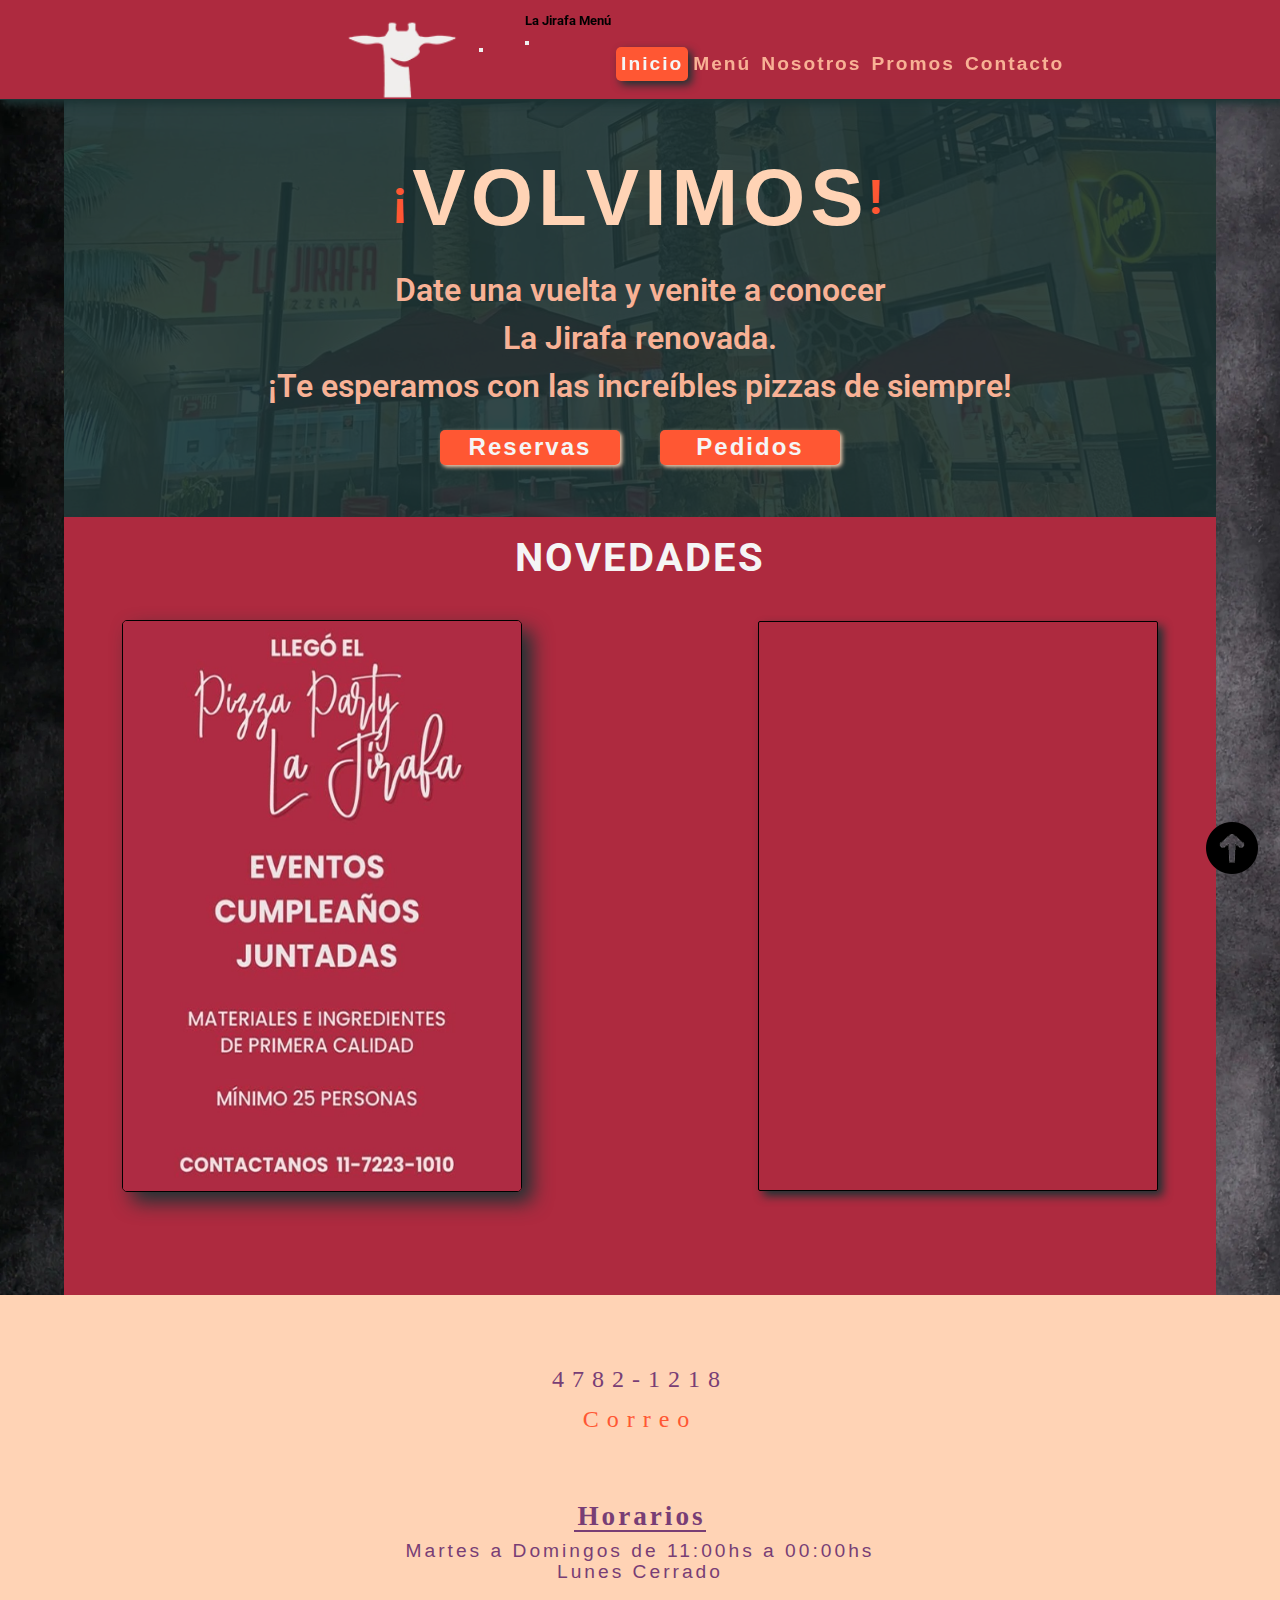
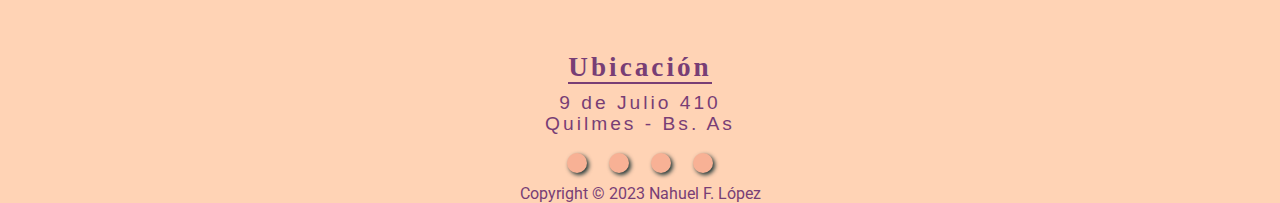
<file: index.html>
<!DOCTYPE html>
<html lang="en" id="html">
<head>
    <meta charset="UTF-8">
    <meta http-equiv="X-UA-Compatible" content="IE=edge">
    <meta name="viewport" content="width=device-width, initial-scale=1.0">
    <meta name="description" content="Volvió la Pizzería La Jirafa, vení a probar las mejores pizzas!">
    <meta name="keywords" content="Pizzeria, Jirafa, Quilmes, Novedades, Promociones">
    <title>Pizzeria La Jirafa - Inicio</title>
    <!--bootstrap-->
    <link href="https://cdn.jsdelivr.net/npm/bootstrap@5.3.0/dist/css/bootstrap.min.css" rel="stylesheet" integrity="sha384-9ndCyUaIbzAi2FUVXJi0CjmCapSmO7SnpJef0486qhLnuZ2cdeRhO02iuK6FUUVM" crossorigin="anonymous">
    <script src="https://cdn.jsdelivr.net/npm/bootstrap@5.3.0/dist/js/bootstrap.bundle.min.js" integrity="sha384-geWF76RCwLtnZ8qwWowPQNguL3RmwHVBC9FhGdlKrxdiJJigb/j/68SIy3Te4Bkz" crossorigin="anonymous"></script>
    <!-- animated css-->
    <link rel="stylesheet" href="https://cdnjs.cloudflare.com/ajax/libs/animate.css/4.1.1/animate.min.css">
    <!--Estilos--> 
    <link rel="stylesheet" type="text/css" href="./css/estilos.css">
    <!--Iconos--> 
    <link rel="stylesheet" href="https://cdnjs.cloudflare.com/ajax/libs/font-awesome/6.4.0/css/all.min.css" integrity="sha512-iecdLmaskl7CVkqkXNQ/ZH/XLlvWZOJyj7Yy7tcenmpD1ypASozpmT/E0iPtmFIB46ZmdtAc9eNBvH0H/ZpiBw==" crossorigin="anonymous" referrerpolicy="no-referrer" />
</head>
<body class="body-index" id="body-index">
    <!--inicio header-->
    <header class="header" id="header">
        <nav class="navbar navbar-expand-lg navbar-dark "> <!--nav-->
            <div class="container">
                <a class="navbar-brand" href="./index.html"><img src="./imgs/logo-3.webp" id="logo"alt="Logo Jirafa" width="200" height="110" aria-label="Ir al index"></a>
                <button class="navbar-toggler border-2" type="button" data-bs-toggle="offcanvas" data-bs-target="#offcanvasNavbar" aria-controls="offcanvasNavbar" aria-label="Toggle navigation">
                <span class="navbar-toggler-icon"></span>
                </button>
                <div class="sidebar offcanvas offcanvas-start" tabindex="-1" id="offcanvasNavbar" aria-labelledby="offcanvasNavbarLabel">
                    <div class="offcanvas-header text-white border-bottom">
                        <h5 class="offcanvas-title" id="offcanvasNavbarLabel">La Jirafa Menú</h5>
                        <button type="button" class="btn-close btn-close-black shadow-none" data-bs-dismiss="offcanvas" aria-label="Close"></button>
                    </div>
                    <div class="offcanvas-body flex-lg-row">
                        <ul class="navbar-nav justify-content-start align-items-center fs-5 flex-grow-1 pe-3">
                            <li class="nav-item mx-2">
                                <a class="nav-link" id="active" href="#">Inicio</a>
                            </li>
                            <li class="nav-item mx-2">
                                <a class="nav-link" href="./pages/menu.html">Menú</a>
                            </li>
                            <li class="nav-item mx-2">
                                <a class="nav-link" href="./pages/nosotros.html">Nosotros</a>
                            </li>
                            <li class="nav-item mx-2">
                                <a class="nav-link" href="./pages/promos.html">Promos</a>
                            </li>
                            <li class="nav-item mx-2">
                                <a class="nav-link " href="./pages/contacto.html">Contacto</a>
                            </li>
                        </ul>
                        <div class="gap-1" id="logo-redes">
                        <a href="https://www.instagram.com/lajirafadequilmes" target="_blank"> <i class="fa-brands fa-instagram"></i></a>
                        <a href="https://api.whatsapp.com/send/?phone=541172231010&text=%C2%A1Hola%21+Quiero+pizza+de+La+Jirafa&type=phone_number&app_absent=0" target="_blank"><i class="fa-brands fa-whatsapp" ></i></a>
                        <a href="https://www.facebook.com/La-Jirafa-de-Quilmes-107216815347671" target="_blank"><i class="fa-brands fa-facebook"></i></a>
                        <a href="https://twitter.com/LaJirafaQuilmes" target="_blank"><i class="fa-brands fa-twitter"></i></a>
                        </div>
                    </div>
                </div> 
            </div>
        </nav><!-- cierre nav-->
    </header>
        <!-- cierre header-->
        <!-- seccion izquierda -->
    <main class="main-index" id="main-index">
        <div class="main-overlay">
            <div class="contenedor-volvimos" id="contenedor-volvimos">   
                <h1 animate__animated animate__bounceInRight id="volvimos" class="volvimos"><span class="volvimos-span">¡</span>VOLVIMOS<span class="volvimos-span">!</span></h1>
                <h3 animate__animated animate__bounceInLeft class="volvimos-h3"> Date una vuelta y venite a conocer 
                <br> La Jirafa renovada.
                <br>¡Te esperamos con las increíbles pizzas de siempre!
                </h3>
            </div>
            <div animate__animated animate__zoomInUp class="contenedor-botones-index" id="contenedor-botones-index"> 
                <a href="./pages/contacto.html" class="boton" target="_blank" aria-label="Reservas"  >Reservas</a>
                <a href="https://api.whatsapp.com/send/?phone=541172231010&text=%C2%A1Hola%21+Quiero+pizza+de+La+Jirafa&type=phone_number&app_absent=0" class="boton" target="_blank" aria-label="Pedidos" >Pedidos</a>
            </div>
        </div>                
    </main>
    <!--seccion derecha-->
    <section id="index-section-bottom" class="index-section-bottom">
            <h3 animate__animated animate__heartBeat class="novedad" id="novedad">NOVEDADES</h3>
            <div class="contenedor-videos-index" id="contenedor-videos-index">
                <img class="pizzaparty" id="pizzaparty" src="./imgs/main/pizza-party.webp" width="500" height="600" alt="nueva pizza party de la jirafa">
                <img class="logo-novedad" id="logo-novedad" src="./imgs/main/logo-novedad.webp" alt="jirafa">
                <iframe  class="video-index" id="video-index"  src="https://youtube.com/embed/xosDDM2C8mQ?feature=share" title="YouTube video player" frameborder="0" allow="accelerometer; autoplay; clipboard-write; encrypted-media; gyroscope; picture-in-picture; web-share" allowfullscreen></iframe>
            </div>
    </section>
        <!--footer-->
    <footer class="footer" id="footer">
        <div class="scroll-up-container">
            <a href="#" class="scroll-up" aria-label="Ir arriba"><img class="img-scroll-up" src="./imgs/scroll-up.png" alt="ir arriba"/></a>
        </div>
        <div class="container-fluid">
            <div class="row">
                <div class="col-md-4"> <!--info contacto-->
                    <div class="footer-info" id="footer-info">
                        <i class="fa-sharp fa-solid fa-phone fa-2x1" id="footer-phone"></i>
                        <h3>4782-1218</h3>
                        <i class="fa-solid fa-envelope" id="footer-envelope"></i>
                        <a href="mailto:pizzerialajirafa@gmail.com" aria-label="Envianos un correo"><h3>Correo</h3></a>
                    </div>
                </div>
                <div class="col-md-4"> <!--footer hora-->
                    <div class="footer-hora" id="footer-hora">
                        <h3>Horarios</h3>
                        <p>Martes a Domingos de 11:00hs a 00:00hs
                        <br>Lunes Cerrado</p>
                    </div>
                </div>
                <div class="col-md-4"> <!--footer ubicacion-->
                    <div class="footer-ubicacion" id="footer-ubicacion">
                        <h3>Ubicación</h3>
                        <p>9 de Julio 410
                        <br>Quilmes - Bs. As</p>
                    </div>
                </div>
                <div class="col-md-12"> <!--footer redes-->
                    <div class="footer-redes" id="footer-redes">
                        <a href="https://www.instagram.com/lajirafadequilmes" target="_blank"><i class="fa-brands fa-instagram"></i></a>
                        <a href="https://api.whatsapp.com/send/?phone=541172231010&text=%C2%A1Hola%21+Quiero+pizza+de+La+Jirafa&type=phone_number&app_absent=0" target="_blank"><i class="fa-brands fa-whatsapp"></i></a>
                        <a href="https://www.facebook.com/La-Jirafa-de-Quilmes-107216815347671" target="_blank"><i class="fa-brands fa-facebook"></i></a>   
                        <a href="https://twitter.com/LaJirafaQuilmes" target="_blank" ><i class="fa-brands fa-twitter"></i></a>
                    </div>
                </div>
            </div>
        </div>
        <p class="copyright"> Copyright &#169; 2023 Nahuel F. López</p>  
    </footer>    
</body>
</html>
</file>
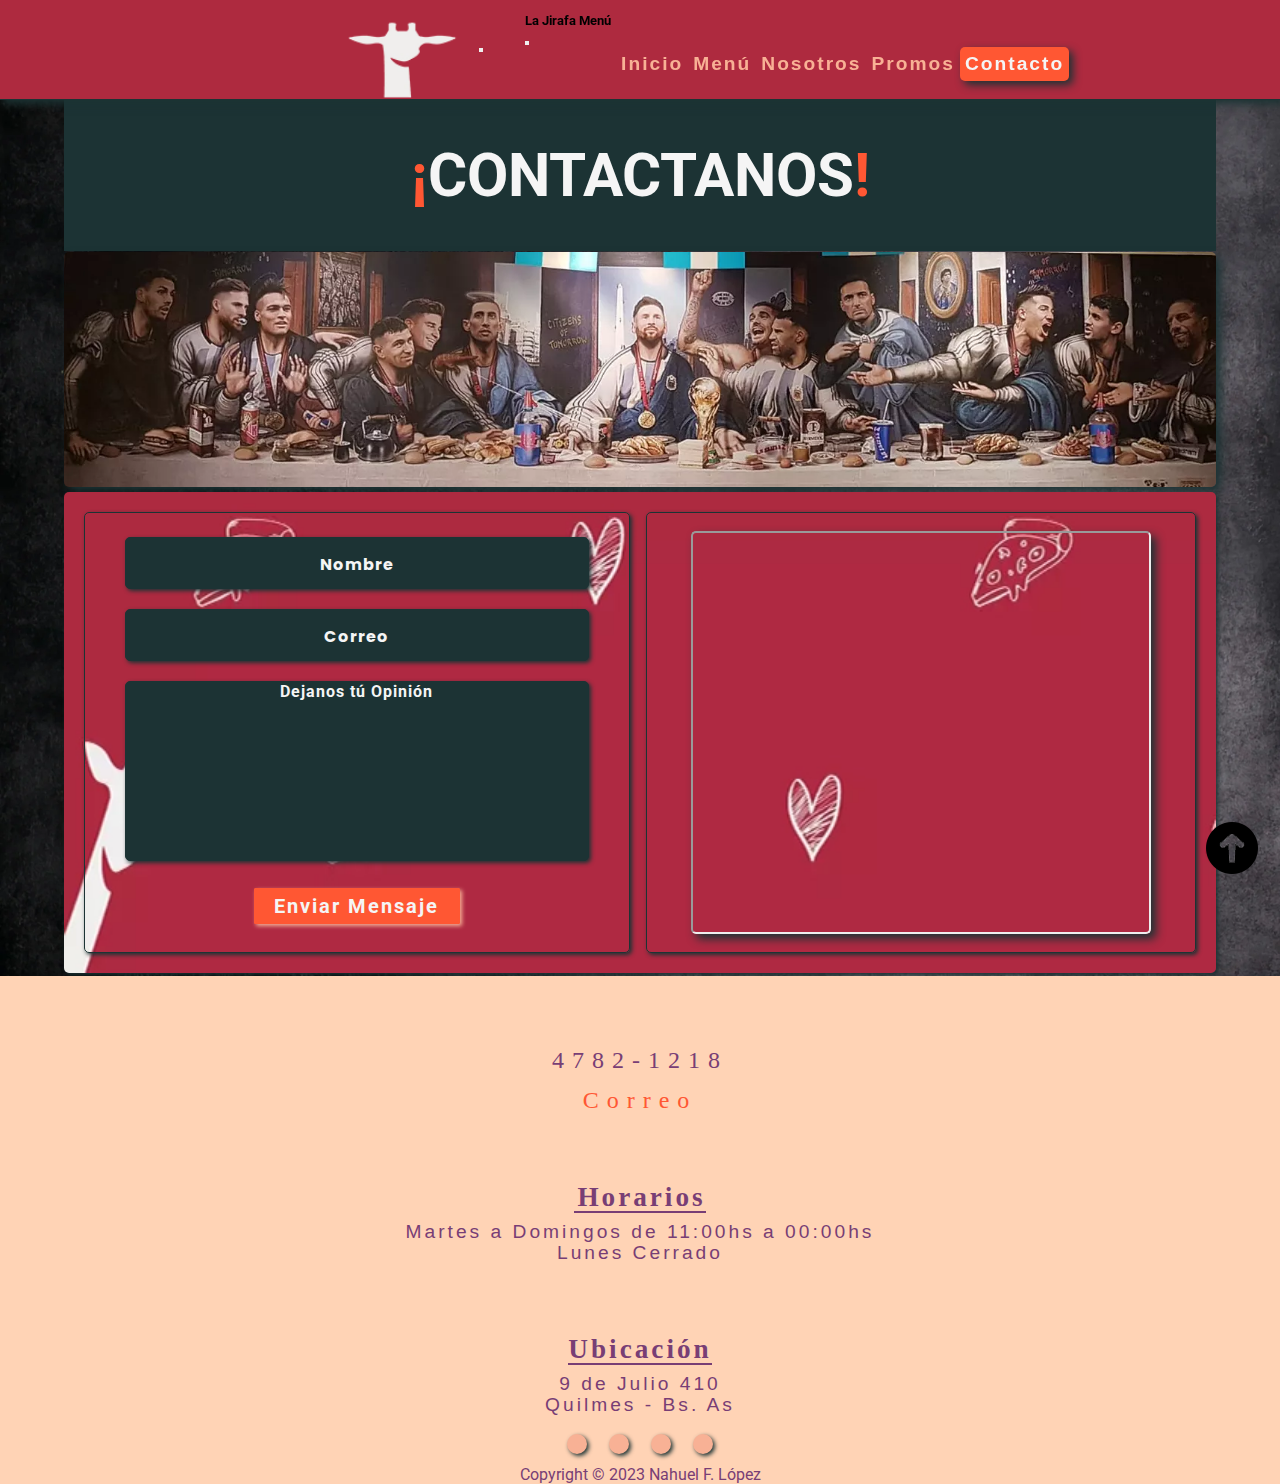
<file: pages/contacto.html>
<!DOCTYPE html>
<html lang="en">
<head>
    <meta charset="UTF-8">
    <meta http-equiv="X-UA-Compatible" content="IE=edge">
    <meta name="viewport" content="width=device-width, initial-scale=1.0">
    <meta name="description" content="Toda la información de contacto, enviamos tus comentarios!">
    <meta name="keywords" content="Pizzeria, Jirafa, Quilmes, Ubicacion, Mapa, Horarios, Contacto">
    <title>Contacto</title>
    <!--bootstrap-->
    <link href="https://cdn.jsdelivr.net/npm/bootstrap@5.3.0/dist/css/bootstrap.min.css" rel="stylesheet" integrity="sha384-9ndCyUaIbzAi2FUVXJi0CjmCapSmO7SnpJef0486qhLnuZ2cdeRhO02iuK6FUUVM" crossorigin="anonymous">
    <script src="https://cdn.jsdelivr.net/npm/bootstrap@5.3.0/dist/js/bootstrap.bundle.min.js" integrity="sha384-geWF76RCwLtnZ8qwWowPQNguL3RmwHVBC9FhGdlKrxdiJJigb/j/68SIy3Te4Bkz" crossorigin="anonymous"></script>
    <!-- animated css-->
    <link rel="stylesheet" href="https://cdnjs.cloudflare.com/ajax/libs/animate.css/4.1.1/animate.min.css">
    <!--estilos-->
    <link rel="stylesheet" type="text/css" href="../css/estilos.css">
    <!--iconos-->
    <link rel="stylesheet" href="https://cdnjs.cloudflare.com/ajax/libs/font-awesome/6.4.0/css/all.min.css" integrity="sha512-iecdLmaskl7CVkqkXNQ/ZH/XLlvWZOJyj7Yy7tcenmpD1ypASozpmT/E0iPtmFIB46ZmdtAc9eNBvH0H/ZpiBw==" crossorigin="anonymous" referrerpolicy="no-referrer" />
</head>
<body class="body-contacto" id="body-contacto">
    <!-- inicio header-->
    <header class="header" id="header">
        <nav class="navbar navbar-expand-lg navbar-dark"> <!--nav-->
            <div class="container">
                <a class="navbar-brand" href="../index.html"><img src="../imgs/logo-3.webp" id="logo"  alt="Logo Jirafa" width="200" height="110" aria-label="Ir al index"></a>
                <button class="navbar-toggler border-2" type="button" data-bs-toggle="offcanvas" data-bs-target="#offcanvasNavbar" aria-controls="offcanvasNavbar" aria-label="Toggle navigation">
                <span class="navbar-toggler-icon"></span>
                </button>
                <div class="sidebar offcanvas offcanvas-start" tabindex="-1" id="offcanvasNavbar" aria-labelledby="offcanvasNavbarLabel">
                    <div class="offcanvas-header text-white border-bottom">
                        <h5 class="offcanvas-title" id="offcanvasNavbarLabel">La Jirafa Menú</h5>
                        <button type="button" class="btn-close btn-close-black shadow-none" data-bs-dismiss="offcanvas" aria-label="Close"></button>
                    </div>
                    <div id="nav" class="offcanvas-body flex-lg-row">
                        <ul class="navbar-nav justify-content-start align-items-center fs-5 flex-grow-1 pe-3">
                            <li class="nav-item mx-2">
                            <a class="nav-link" href="../index.html">Inicio</a>
                            </li>
                            <li class="nav-item mx-2">
                                <a class="nav-link" href="./menu.html">Menú</a>
                            </li>
                            <li class="nav-item mx-2">
                                <a class="nav-link" href="./nosotros.html">Nosotros</a>
                            </li>
                            <li class="nav-item mx-2">
                                <a class="nav-link" href="./promos.html">Promos</a>
                            </li>
                            <li class="nav-item mx-2">
                                <a class="nav-link" id="active" href="./contacto.html">Contacto</a>
                            </li>
                        </ul>
                        <div class="gap-1" id="logo-redes">
                            <a href="https://www.instagram.com/lajirafadequilmes" target="_blank"> <i class="fa-brands fa-instagram"></i></a>
                            <a href="https://api.whatsapp.com/send/?phone=541172231010&text=%C2%A1Hola%21+Quiero+pizza+de+La+Jirafa&type=phone_number&app_absent=0" target="_blank"><i class="fa-brands fa-whatsapp"></i></a>
                            <a href="https://www.facebook.com/La-Jirafa-de-Quilmes-107216815347671" target="_blank"><i class="fa-brands fa-facebook"></i></a>
                            <a href="https://twitter.com/LaJirafaQuilmes" target="_blank"><i class="fa-brands fa-twitter"></i></a>
                        </div>
                    </div>
                </div>
            </div>
        </nav>
    </header>
    <!-- cierre header-->
    <div class="animate__animated animate__bounceInUp contenedor-h1-contacto">
        <h1 class="animate__animated animate__fadeInUp contacto-h1"><span>¡</span>CONTACTANOS<span>!</span></h1>
    </div>
    <div class="contenedor-banner">
        <img class="animate__animated animate__slideInUp banner-contacto" alt="imagen de la selección argentina" src="../imgs/contacto/banner.webp">
    </div>
    <!--inicio main-->
    <main class="animate__animated animate__slideInUp main-contacto" id="main-contacto">
        <form class="form-contacto" id="form-contacto" action="">
            <input type="text" name="nombre" required placeholder="Nombre" class="campo" oninvalid="setCustomValidity('Ingresá tú Nombre')" oninput="setCustomValidity('')">
            <input type="email" name="email" required placeholder="Correo" class="campo" oninvalid="setCustomValidity('Ingresá tú e-mail')" oninput="setCustomValidity('')">
            <textarea type="text" name="mensaje" required placeholder="Dejanos tú Opinión" class="caja-mensaje" oninvalid="setCustomValidity('Escribe un Mensaje')" oninput="setCustomValidity('')"></textarea>
            <div class="contenedor-boton-contacto">
                <button id="submit-button" type="submit" class="boton-contacto">Enviar Mensaje</button> 
            </div>    
        </form>
        <div class="contenedor-mapa" id="mapa" >
            <iframe class="mapa" src="https://www.google.com/maps/d/u/0/embed?mid=10liXg0Kuyj0gXHFbhbyx8tQxNAJsFE8&ehbc=2E312F" width="" height="403"></iframe>
        </div>
    </main>  
    <!--cierre main-->
        <!--inicio footer-->
        <footer class="footer" id="footer">
            <div class="scroll-up-container">
                <a href="#" class="scroll-up" aria-label="Ir arriba"><img class="img-scroll-up" src="../imgs/scroll-up.png" alt="ir arriba"/></a>
            </div>
            <div class="container-fluid">
                <div class="row">
                    <div class="col-md-4"> <!--info contacto-->
                        <div class="footer-info" id="footer-info">
                            <i class="fa-sharp fa-solid fa-phone fa-2x1" id="footer-phone"></i>
                            <h3>4782-1218</h3>
                            <i class="fa-solid fa-envelope" id="footer-envelope"></i>
                            <a href="mailto:pizzerialajirafa@gmail.com" aria-label="Envianos un correo"><h3>Correo</h3></a>
                        </div>
                    </div>
                    <div class="col-md-4"> <!--footer hora-->
                        <div class="footer-hora" id="footer-hora">
                            <h3>Horarios</h3>
                            <p>Martes a Domingos de 11:00hs a 00:00hs
                            <br>Lunes Cerrado</p>
                        </div>
                    </div>
                    <div class="col-md-4"> <!--footer ubicacion-->
                        <div class="footer-ubicacion" id="footer-ubicacion">
                            <h3>Ubicación</h3>
                            <p>9 de Julio 410
                            <br>Quilmes - Bs. As</p>
                        </div>
                    </div>
                    <div class="col-md-12"> <!--footer redes-->
                        <div class="footer-redes" id="footer-redes">
                            <a href="https://www.instagram.com/lajirafadequilmes" target="_blank"><i class="fa-brands fa-instagram"></i></a>
                            <a href="https://api.whatsapp.com/send/?phone=541172231010&text=%C2%A1Hola%21+Quiero+pizza+de+La+Jirafa&type=phone_number&app_absent=0" target="_blank"><i class="fa-brands fa-whatsapp"></i></a>
                            <a href="https://www.facebook.com/La-Jirafa-de-Quilmes-107216815347671" target="_blank"><i class="fa-brands fa-facebook"></i></a>   
                            <a href="https://twitter.com/LaJirafaQuilmes" target="_blank" ><i class="fa-brands fa-twitter"></i></a>
                        </div>
                    </div>
                </div>
            </div>
        <p class="copyright"> Copyright &#169; 2023 Nahuel F. López</p>  
    </footer>  
</body>
</html>
</file>
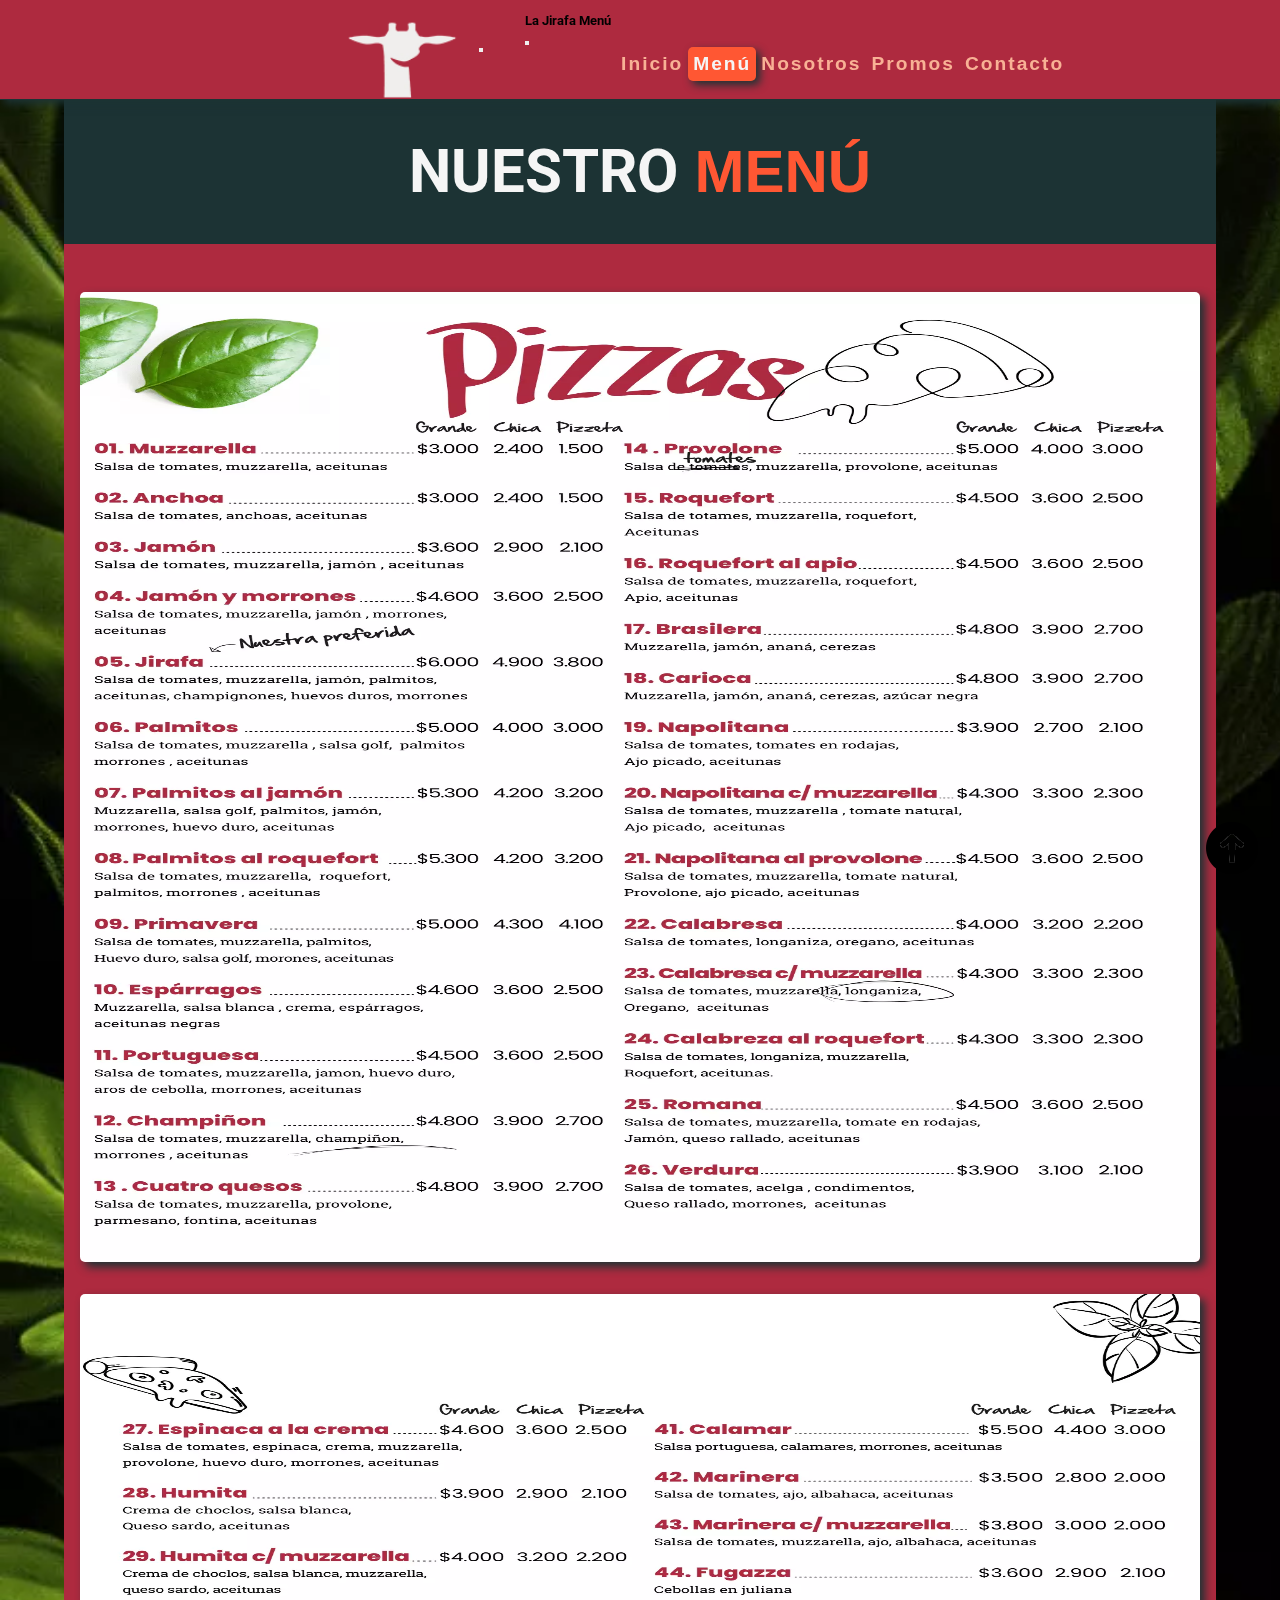
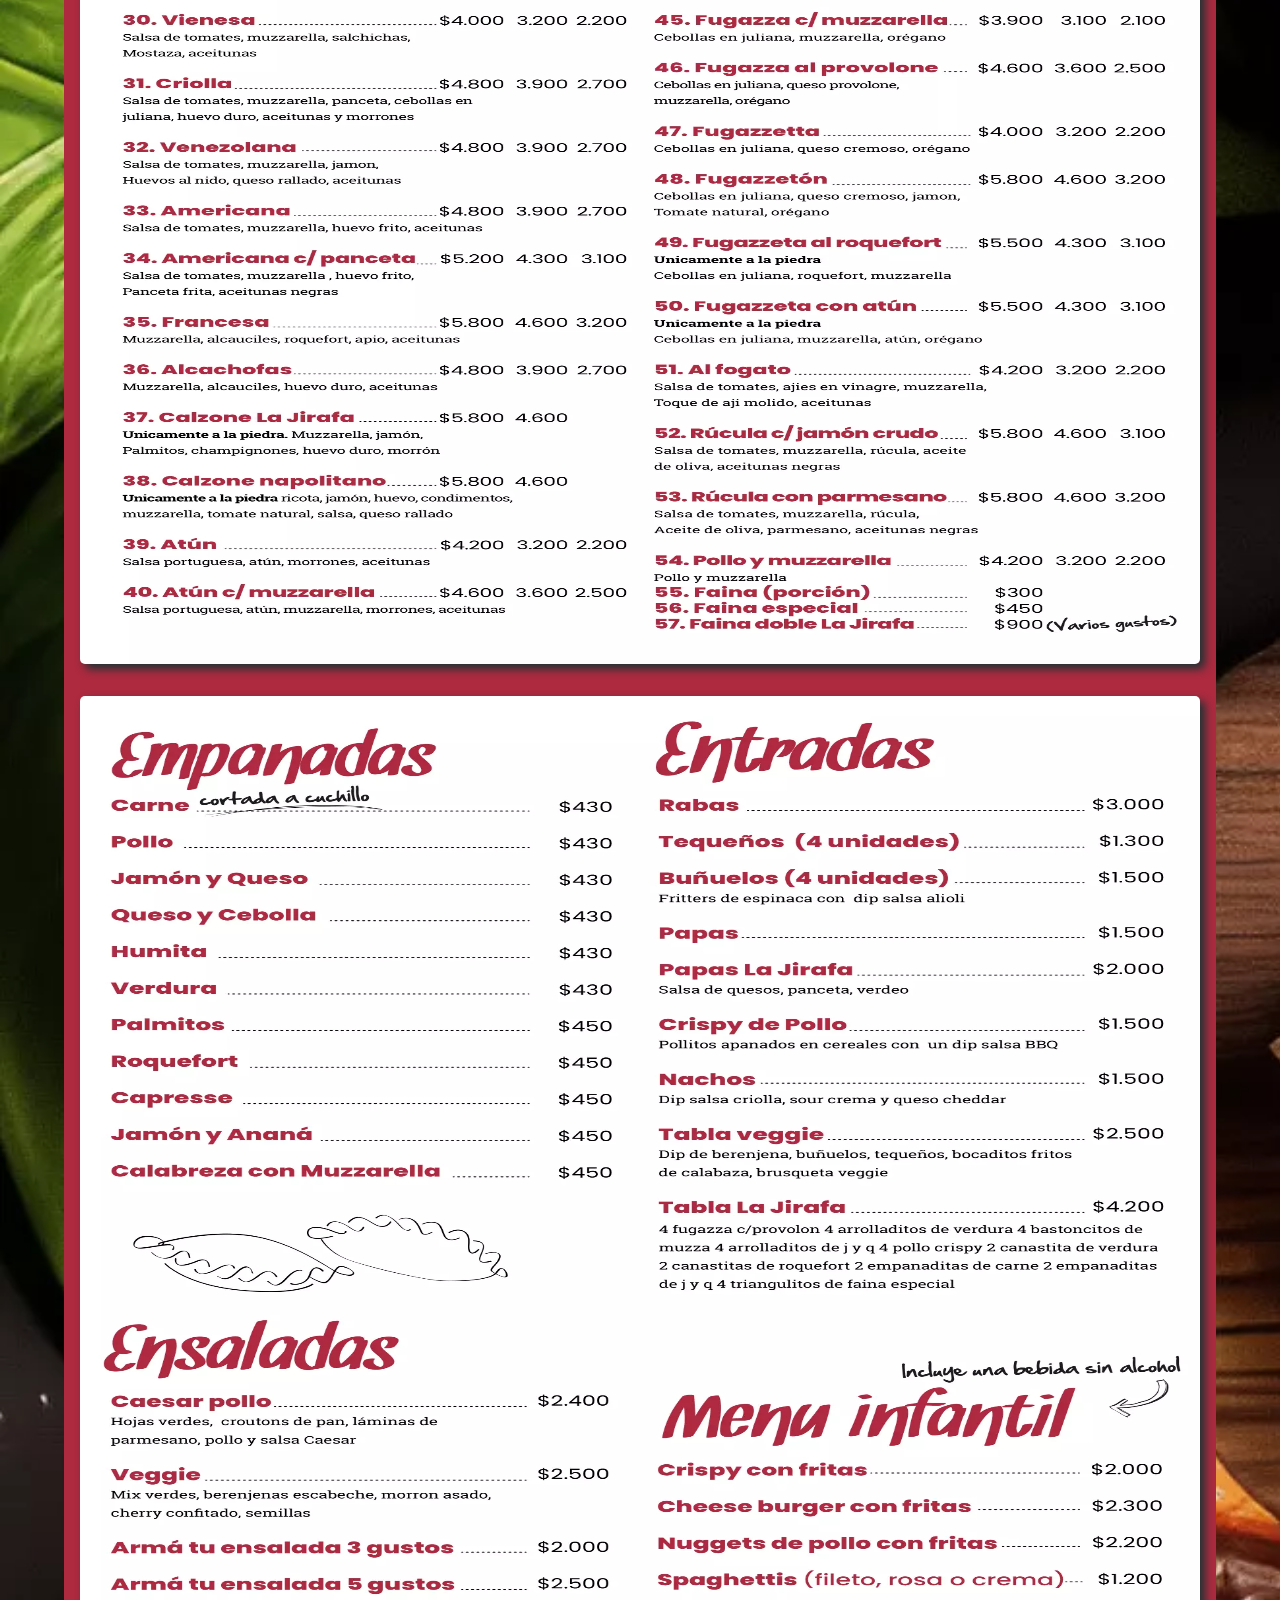
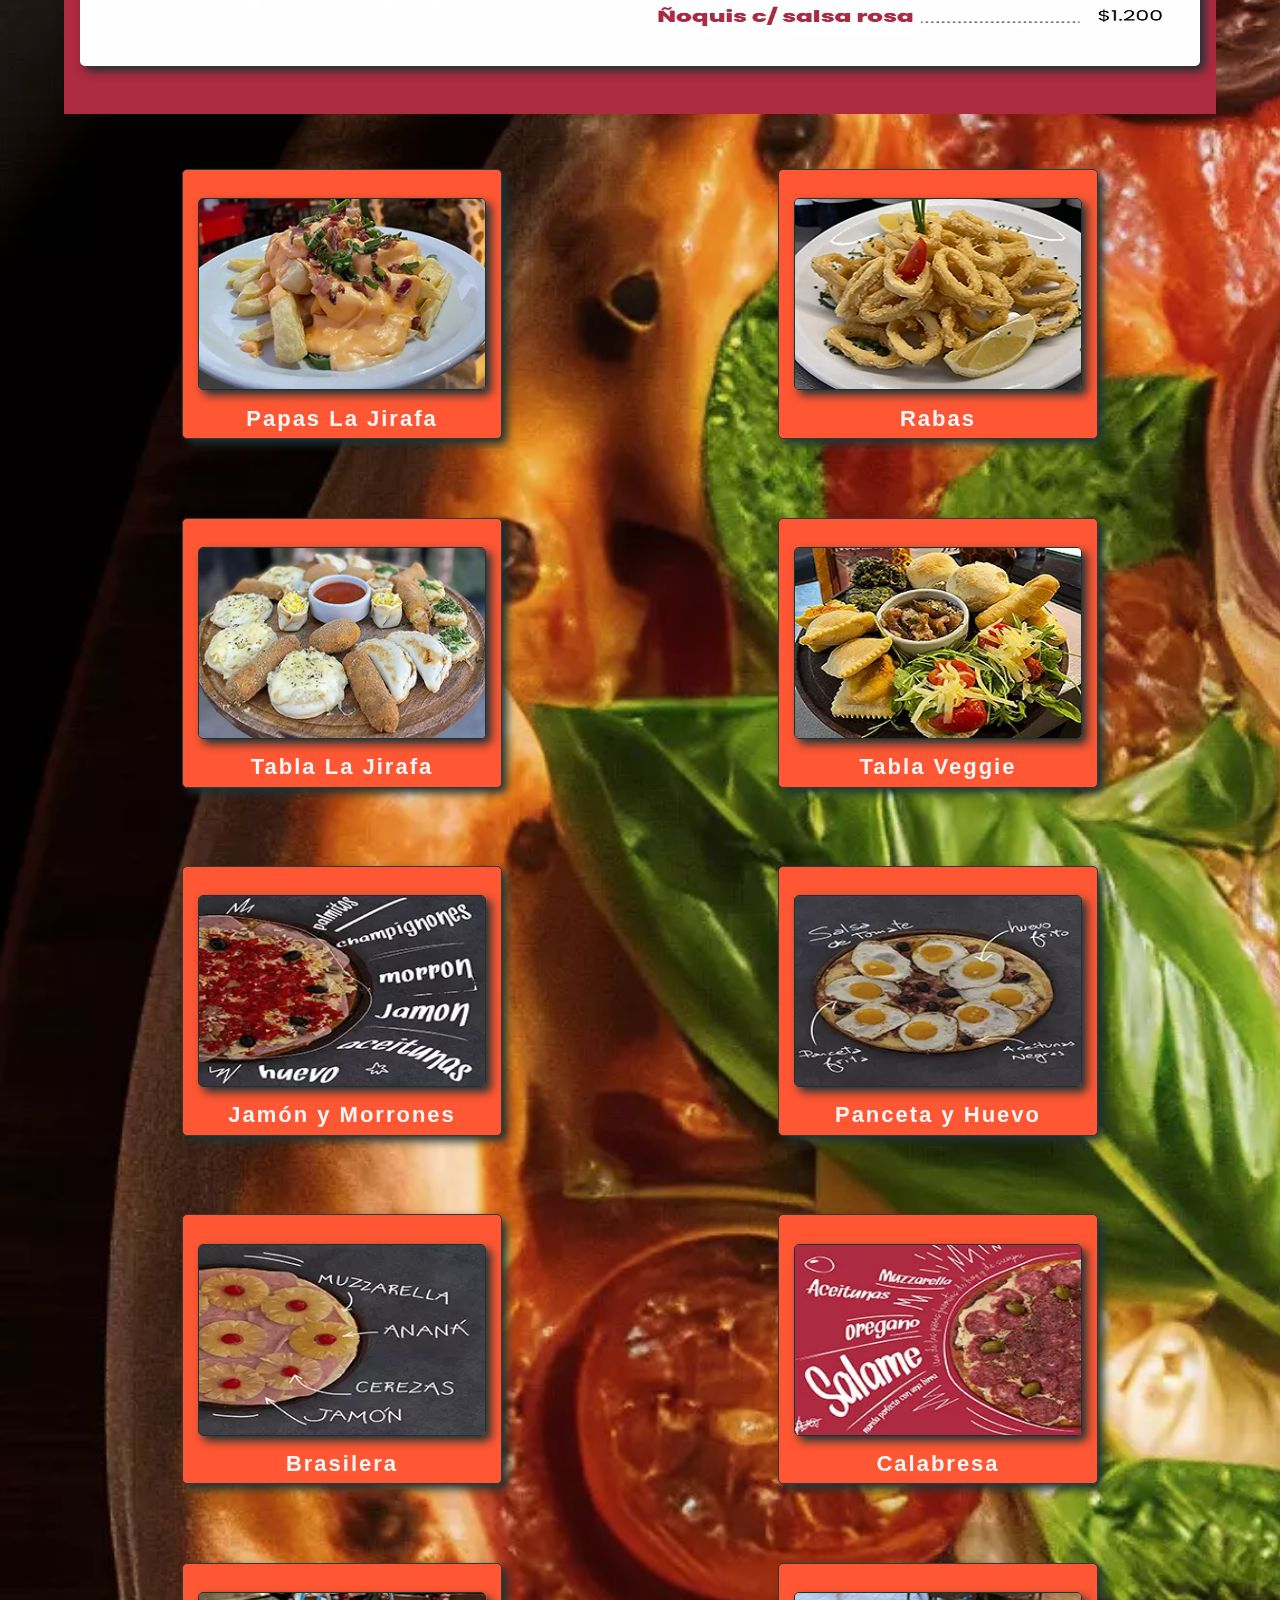
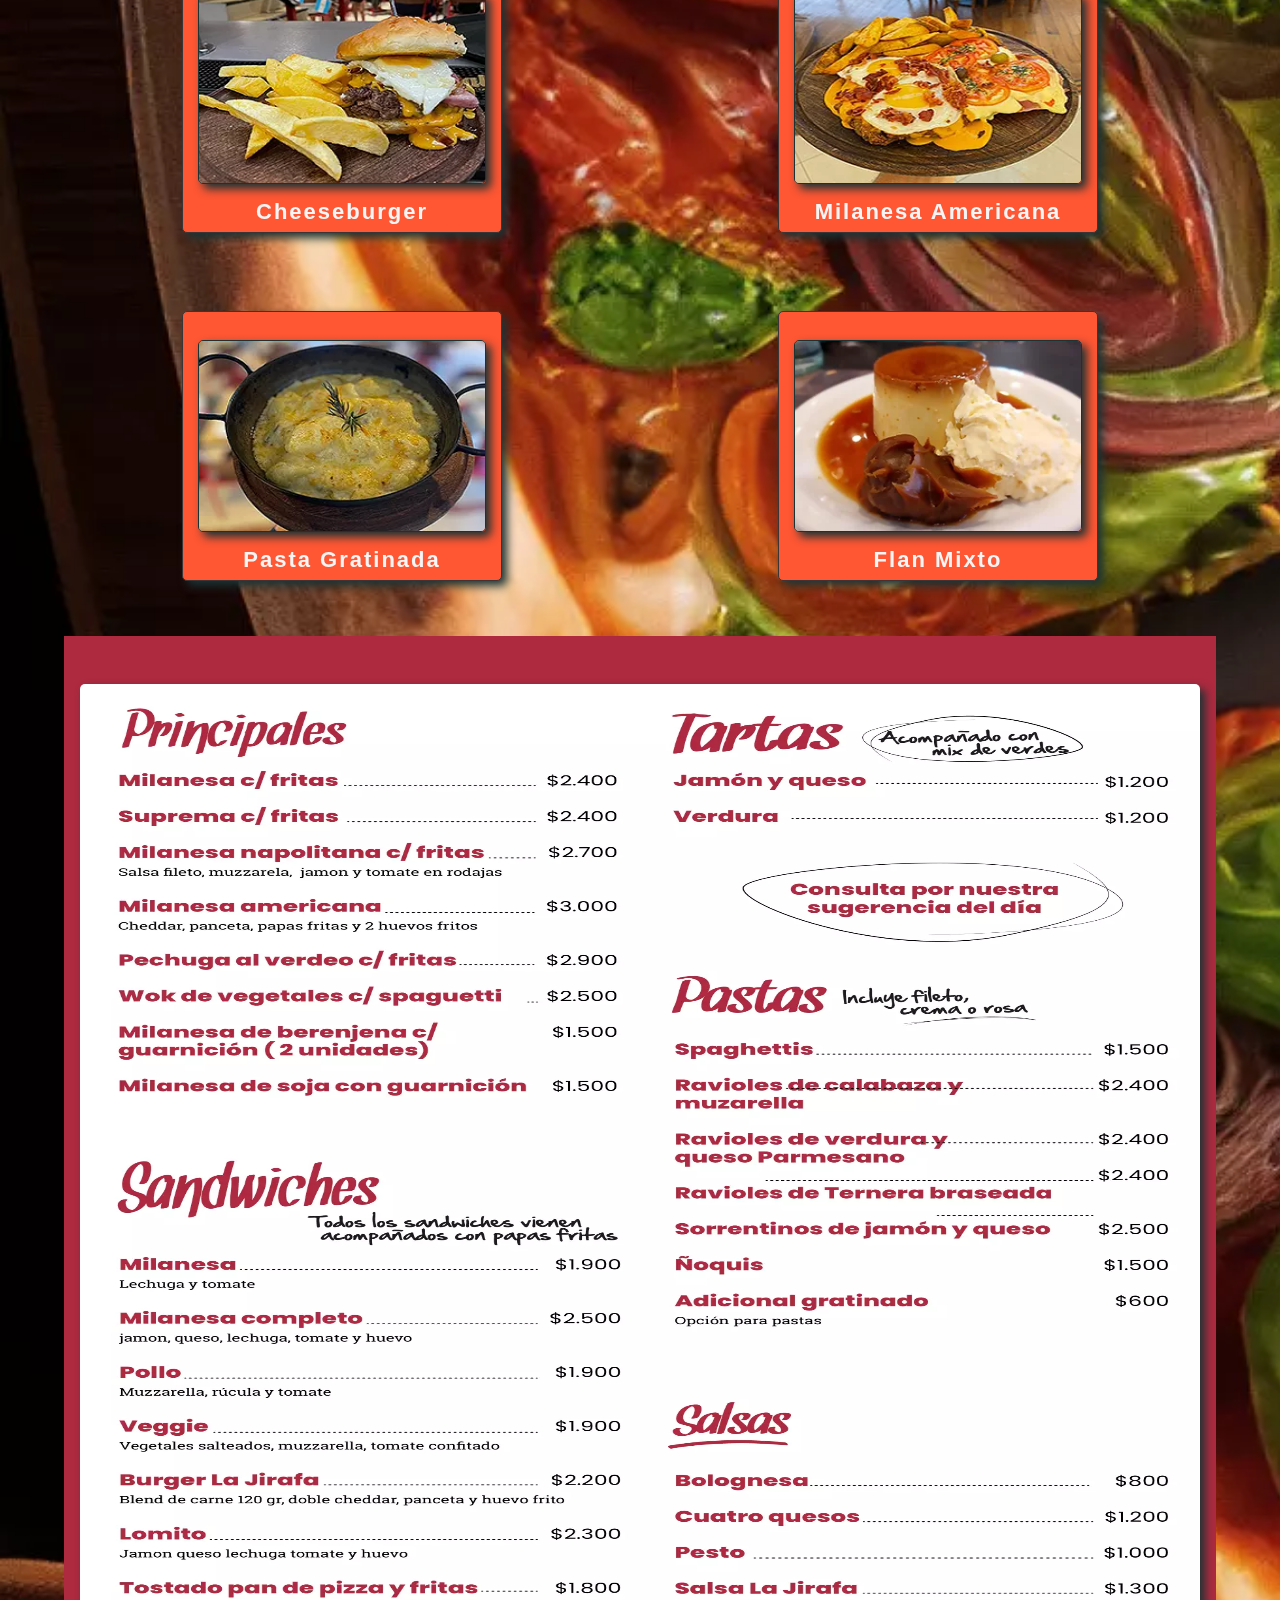
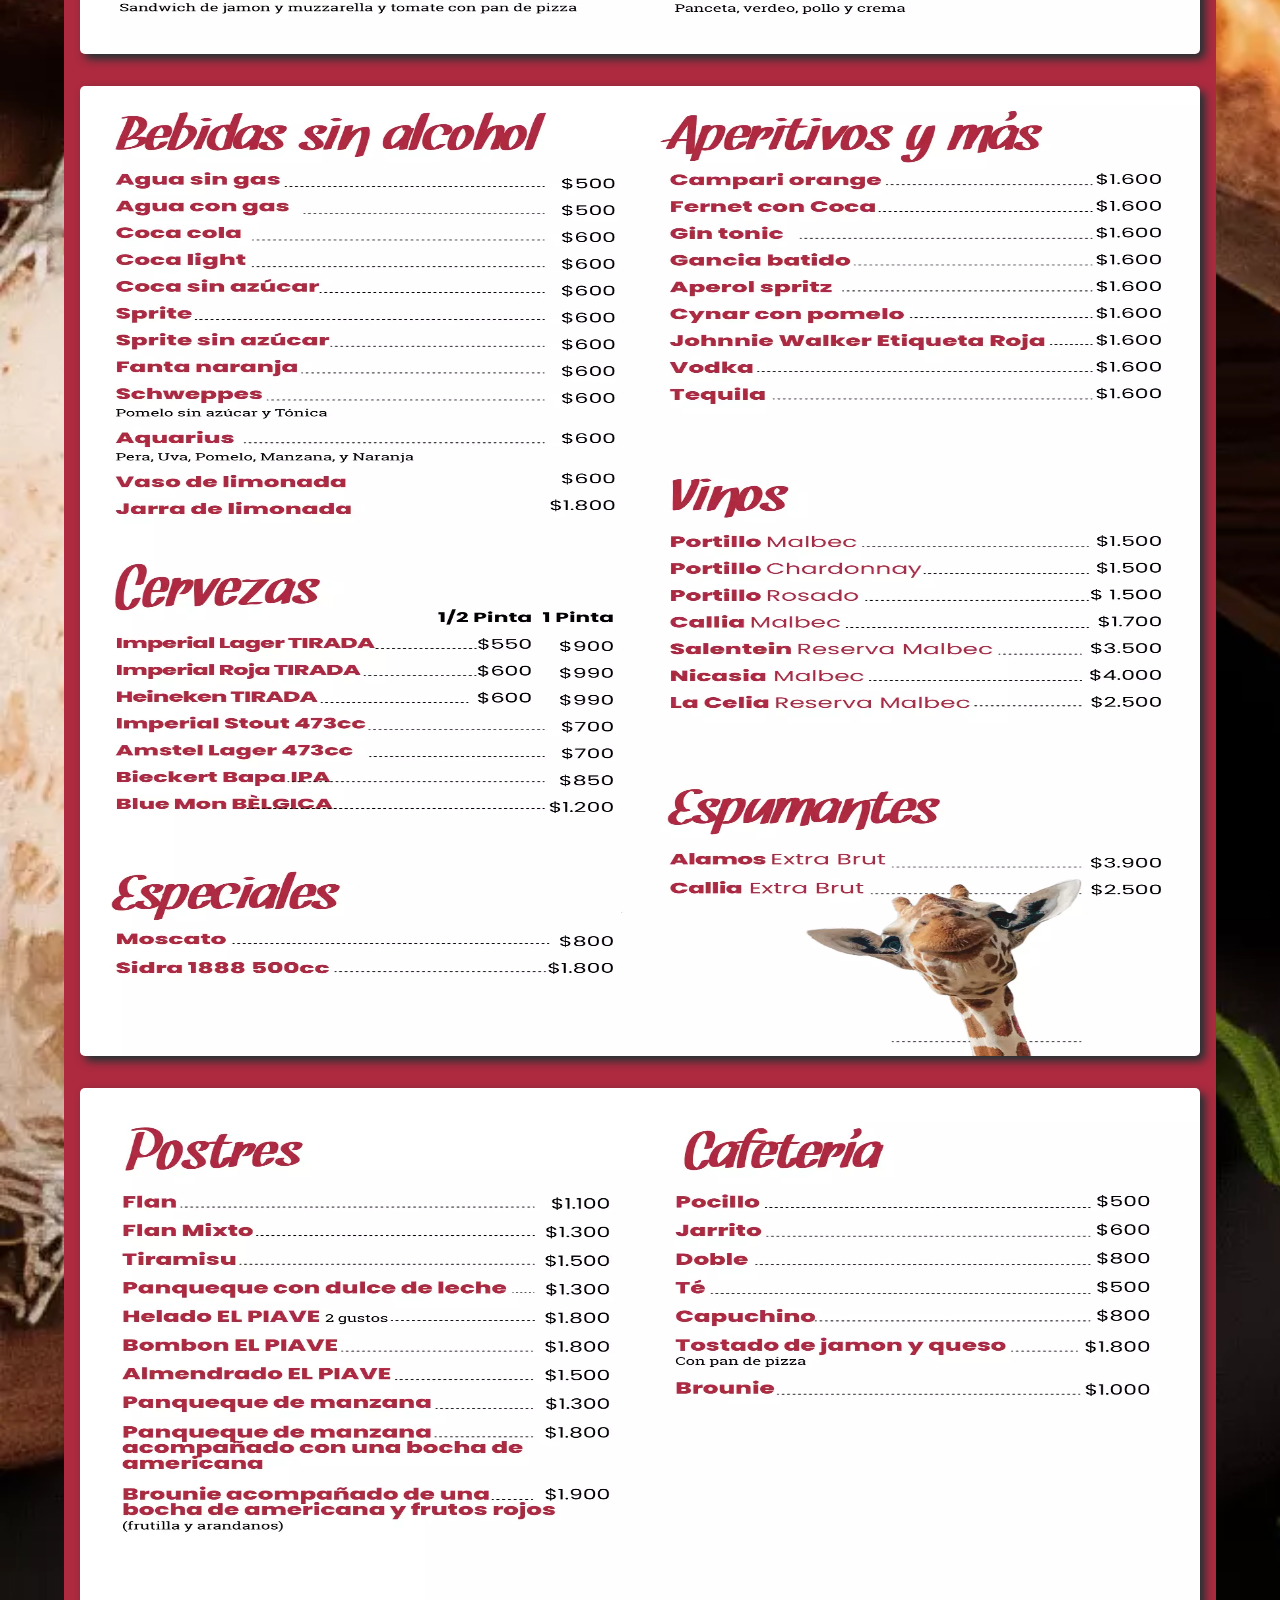
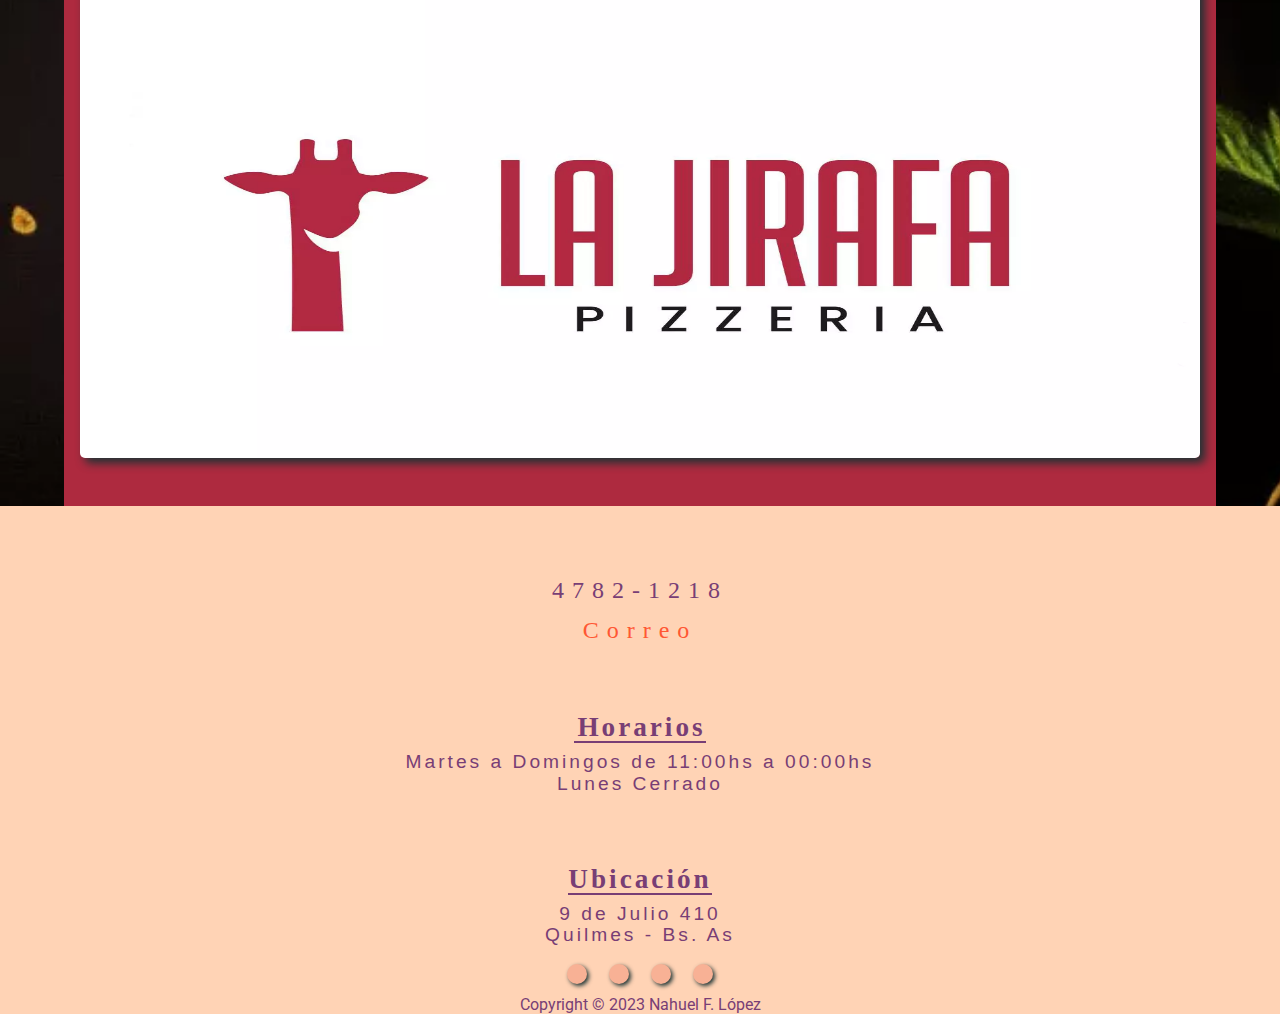
<file: pages/menu.html>
<!DOCTYPE html>
<html lang="en">
<head>
    <meta charset="UTF-8">
    <meta http-equiv="X-UA-Compatible" content="IE=edge">
    <meta name="viewport" content="width=device-width, initial-scale=1.0">
    <meta name="description" content="Toda nuestra carta para que elijas las cosas más ricas!">
    <meta name="keywords" content="Pizzeria, Jirafa, Quilmes, Novedades, Comidas, Pizzas, Hamburguesas, Empanadas, Bebidas">
    <title>Menú</title>
    <!--bootstrap-->
    <link href="https://cdn.jsdelivr.net/npm/bootstrap@5.3.0/dist/css/bootstrap.min.css" rel="stylesheet" integrity="sha384-9ndCyUaIbzAi2FUVXJi0CjmCapSmO7SnpJef0486qhLnuZ2cdeRhO02iuK6FUUVM" crossorigin="anonymous">
    <script src="https://cdn.jsdelivr.net/npm/bootstrap@5.3.0/dist/js/bootstrap.bundle.min.js" integrity="sha384-geWF76RCwLtnZ8qwWowPQNguL3RmwHVBC9FhGdlKrxdiJJigb/j/68SIy3Te4Bkz" crossorigin="anonymous"></script>
    <!-- animated css-->
    <link rel="stylesheet" href="https://cdnjs.cloudflare.com/ajax/libs/animate.css/4.1.1/animate.min.css">
    <!--estilos-->
    <link rel="stylesheet" type="text/css" href="../css/estilos.css">
    <!--iconos-->
    <link rel="stylesheet" href="https://cdnjs.cloudflare.com/ajax/libs/font-awesome/6.4.0/css/all.min.css" integrity="sha512-iecdLmaskl7CVkqkXNQ/ZH/XLlvWZOJyj7Yy7tcenmpD1ypASozpmT/E0iPtmFIB46ZmdtAc9eNBvH0H/ZpiBw==" crossorigin="anonymous" referrerpolicy="no-referrer" />
</head>
<body id="body-menu" class="body-menu">
    <!-- inicio header-->
    <header class="header" id="header">
        <nav class="navbar navbar-expand-lg navbar-dark "> <!--nav-->
            <div class="container">
                <a class="navbar-brand" href="../index.html" aria-label="Ir al index"><img src="../imgs/logo-3.webp" id="logo" width="200" height="110" alt="Logo Jirafa"></a>
                <button class="navbar-toggler border-2" type="button" data-bs-toggle="offcanvas" data-bs-target="#offcanvasNavbar" aria-controls="offcanvasNavbar" aria-label="Toggle navigation">
                <span class="navbar-toggler-icon"></span>
                </button>
                <div class="sidebar offcanvas offcanvas-start" tabindex="-1" id="offcanvasNavbar" aria-labelledby="offcanvasNavbarLabel">
                    <div class="offcanvas-header text-white border-bottom">
                        <h5 class="offcanvas-title" id="offcanvasNavbarLabel">La Jirafa Menú</h5>
                        <button type="button" class="btn-close btn-close-black shadow-none" data-bs-dismiss="offcanvas" aria-label="Close"></button>
                    </div>
                    <div id="nav" class="offcanvas-body flex-lg-row">
                        <ul class="navbar-nav justify-content-start align-items-center fs-5 flex-grow-1 pe-3">
                            <li class="nav-item mx-2">
                                <a class="nav-link" href="../index.html">Inicio</a>
                            </li>
                            <li class="nav-item mx-2">
                                <a class="nav-link" id="active" href="./menu.html">Menú</a>
                            </li>
                            <li class="nav-item mx-2">
                                <a class="nav-link" href="./nosotros.html">Nosotros</a>
                            </li>
                            <li class="nav-item mx-2">
                                <a class="nav-link" href="./promos.html">Promos</a>
                            </li>
                            <li class="nav-item mx-2">
                                <a class="nav-link " href="./contacto.html">Contacto</a>
                            </li>
                        </ul>
                        <div class="gap-1" id="logo-redes">
                            <a href="https://www.instagram.com/lajirafadequilmes" target="_blank"> <i class="fa-brands fa-instagram"></i></a></li>
                            <a href="https://api.whatsapp.com/send/?phone=541172231010&text=%C2%A1Hola%21+Quiero+pizza+de+La+Jirafa&type=phone_number&app_absent=0" target="_blank"><i class="fa-brands fa-whatsapp"></i></a></li>
                            <a href="https://www.facebook.com/La-Jirafa-de-Quilmes-107216815347671" target="_blank"><i class="fa-brands fa-facebook"></i></a></li>
                            <a href="https://twitter.com/LaJirafaQuilmes" target="_blank"><i class="fa-brands fa-twitter"></i></a></li>
                        </div>
                    </div>
                </div>
            </div>
        </nav>
    </header>
    <!-- cierre header-->
            <!--seccion superior-->
    <div id="contenedor-h1-menu" class="contenedor-h1-menu">
        <h1 animate__animated animate__fadeInUp class="nuestro-menu" id="nuestro-menu"><span class="nuestro">NUESTRO</span> MENÚ</h1>
    </div>
    <main animate__animated animate__bounceInUp id="menu-section-top" class="menu-section-top">
        <img class="img-menu" src="../imgs/menu/menu-1.webp" alt="página del menu pizzas" height="970px">
        <img  class="img-menu" src="../imgs/menu/menu-2.webp" alt="página del menu pizzas" height="970px">
        <img class="img-menu" src="../imgs/menu/menu-3.webp" alt="página del menu empanadas" height="970px">
    </main>
        <!--1ras card-->
        <section class="card-container-grid">
            <div class="card-container">
                <div class="card-1" style="width: 20rem;">
                    <div class="card-front">
                        <img src="../imgs/menu/papas-jirafa.webp"  height="200px" width="100px" class="card-img-top" alt="Papas fritas">
                        <div class="card-body">
                            <p class="card-text">Papas La Jirafa</p>
                        </div>   
                    </div>
                    <div class="card-back">
                        <p>Papas Fritas<br>Salsa de Quesos<br>Panceta<br>Verdeo</p>
                    </div> 
                </div>
            </div>
            <div class="card-container">
                <div class="card-1" style="width: 20rem;">
                    <div class="card-front">
                        <img src="../imgs/menu/rabas.webp"  height="200px" width="100px" class="card-img-top" alt="Rabas">
                        <div class="card-body">
                            <p class="card-text">Rabas</p>
                        </div>   
                    </div>
                    <div class="card-back">
                        <p>Rabas<br>Ciboulette<br>Opcional:<br>A la Provenzal</p>
                    </div> 
                </div>
            </div>
            <div class="card-container">
                <div class="card-1" style="width: 20rem;">
                    <div class="card-front">
                        <img src="../imgs/menu/tabla.webp"  height="200px" width="100px" class="card-img-top" alt="picada de frituras">
                        <div class="card-body">
                            <p class="card-text">Tabla La Jirafa</p>
                        </div>   
                    </div>
                    <div class="card-back">
                        <p> Arrolladitos<br>Bastones de Muzzarella<br>Pollo Crispy<br>Canastitas<br>Empanaditas<br>Triángulitos de Fainá Especial</p>
                    </div> 
                </div>
            </div>
            <div class="card-container">
                <div class="card-1" style="width: 20rem;">
                    <div class="card-front">
                        <img src="../imgs/menu/picada.webp"  height="200px" width="100px" class="card-img-top" alt="Picada Veggie">
                        <div class="card-body">
                            <p class="card-text">Tabla Veggie</p>
                        </div>   
                    </div>
                    <div class="card-back">
                        <p>Dip de Berenjena<br>Buñuelos<br>Tequeños<br>Snacks de Calabaza<br>Brusqueta Veggie</p>
                    </div> 
                </div>
            </div>
            <div class="card-container">
                <div class="card-1" style="width: 20rem;">
                    <div class="card-front">
                        <img src="../imgs/menu/pizza-11.webp"  height="200px" width="100px" class="card-img-top" alt="pizza de jamón y morrones">
                        <div class="card-body">
                            <p class="card-text">Jamón y Morrones</p>
                        </div>   
                    </div>
                    <div class="card-back">
                        <p animate_animated animate__backInDown>Salsa de Tomate <br> Muzzarella<br>Champiñones<br>Morrón<br>Jamón<br>Aceitunas Negras<br>Huevo</p>
                    </div> 
                </div>
            </div>
            <div class="card-container">
                <div class="card-1" style="width: 20rem;">
                    <div class="card-front">
                        <img src="../imgs/menu/pizza-5.webp"  height="200px" width="100px" class="card-img-top" alt=" pizza de panceta y huevo">
                        <div class="card-body">
                            <p class="card-text">Panceta y Huevo</p>
                        </div>   
                    </div>
                        <div class="card-back">
                        <p>Salsa de Tomate <br> Muzzarella<br>Panceta Frita<br>Huevo Frito<br>Aceitunas Negras</p>
                    </div> 
                </div>
            </div>
            <div class="card-container">
                <div class="card-1" style="width: 20rem;">
                    <div class="card-front">
                        <img src="../imgs/menu/pizza-10.webp"  height="200px" width="100px" class="card-img-top" alt="pizza jamón y ananá">
                        <div class="card-body">
                            <p class="card-text">Brasilera</p>
                        </div>   
                    </div>
                    <div class="card-back">
                        <p>Muzzarella<br>Jamón<br>Ananá<br>Cerezas</p>
                    </div> 
                </div>
            </div>
            
            <div class="card-container">
                <div class="card-1" style="width: 20rem;">
                    <div class="card-front">
                        <img src="../imgs/menu/pizza-2.webp"  height="200px" width="100px" class="card-img-top" alt="pizza calabresa">
                        <div class="card-body">
                            <p class="card-text">Calabresa</p>
                        </div>   
                    </div>
                    <div class="card-back">
                        <p>Salsa de Tomate<br>Muzzarella<br>Longaniza<br>Oregano<br>Aceitunas</p>
                    </div> 
                </div>
            </div>
            <div class="card-container">
                <div class="card-1" style="width: 20rem;">
                    <div class="card-front">
                        <img src="../imgs/menu/burger.webp"  height="200px" width="100px" class="card-img-top" alt="hamburguesa">
                        <div class="card-body">
                            <p class="card-text">Cheeseburger</p>
                        </div>   
                    </div>
                    <div class="card-back">
                        <p>Carne<br>Panceta<br>Huevo Frito<br>Queso Cheddar<br>Papas Fritas</p>
                    </div> 
                </div>
            </div>
            <div class="card-container">
                <div class="card-1" style="width: 20rem;">
                    <div class="card-front">
                        <img src="../imgs/menu/mila.webp"  height="200px" width="100px" class="card-img-top" alt="Milanesa napolitana">
                        <div class="card-body">
                            <p class="card-text">Milanesa Americana</p>
                        </div>   
                    </div>
                    <div class="card-back">
                        <p>Carne o Pollo<br>Cheddar<br>Panceta Picada<br>Tomate<br>Huevo Frito<br>Aceitunas<br>Papas Fritas</p>
                    </div> 
                </div>
            </div>
            <div class="card-container">
                <div class="card-1" style="width: 20rem;">
                    <div class="card-front">
                        <img src="../imgs/menu/gratinado.webp"  height="200px" width="100px" class="card-img-top" alt="Pasta gratinada">
                        <div class="card-body">
                            <p class="card-text">Pasta Gratinada</p>
                        </div>   
                    </div>
                    <div class="card-back">
                        <p>Pasta a Elección<br>Salsa a Elección<br>Gratinada al Horno</p>
                    </div> 
                </div>
            </div>
            <div class="card-container">
                <div class="card-1" style="width: 20rem;">
                    <div class="card-front">
                        <img src="../imgs/menu/flan.webp"  height="200px" width="100px" class="card-img-top" alt="Flan Mixto">
                        <div class="card-body">
                            <p class="card-text">Flan Mixto</p>
                        </div>   
                    </div>
                    <div class="card-back">
                        <p>Flan Casero<br>Dulce de Leche<br>Crema</p>
                    </div> 
                </div>
            </div>



        </section>
    <!--seccion inferior-->
    <div class="menu-section-bottom" id="menu-section-bottom">
        <img class="menu-img" id="menu-img" src="../imgs/menu/menu-4.webp" alt="imagen del menu tartas" height="970px">
        <img class="menu-img" id="menu-img" src="../imgs/menu/menu-5.webp" alt="imagen del menu bebibas" height="970px">
        <img class="menu-img" id="menu-img" src="../imgs/menu/menu-6.webp" alt="imagen del menu postres" height="970px">
    </div>
    <!--inicio footer-->
    <footer class="footer" id="footer">
        <div class="scroll-up-container">
            <a href="#" class="scroll-up" aria-label="Ir arriba"><img class="img-scroll-up" src="../imgs/scroll-up.png" alt="ir arriba"/></a>
        </div>
        <div class="container-fluid">
            <div class="row">
                <div class="col-md-4"> <!--info contacto-->
                    <div class="footer-info" id="footer-info">
                        <i class="fa-sharp fa-solid fa-phone fa-2x1" id="footer-phone"></i>
                        <h3>4782-1218</h3>
                        <i class="fa-solid fa-envelope" id="footer-envelope"></i>
                        <a href="mailto:pizzerialajirafa@gmail.com" aria-label="Envianos un correo"><h3>Correo</h3></a>
                    </div>
                </div>
                <div class="col-md-4"> <!--footer hora-->
                    <div class="footer-hora" id="footer-hora">
                        <h3>Horarios</h3>
                        <p>Martes a Domingos de 11:00hs a 00:00hs
                        <br>Lunes Cerrado</p>
                    </div>
                </div>
                <div class="col-md-4"> <!--footer ubicacion-->
                    <div class="footer-ubicacion" id="footer-ubicacion">
                        <h3>Ubicación</h3>
                        <p>9 de Julio 410
                        <br>Quilmes - Bs. As</p>
                    </div>
                </div>
                <div class="col-md-12"> <!--footer redes-->
                    <div class="footer-redes" id="footer-redes">
                        <a href="https://www.instagram.com/lajirafadequilmes" target="_blank"><i class="fa-brands fa-instagram"></i></a>
                        <a href="https://api.whatsapp.com/send/?phone=541172231010&text=%C2%A1Hola%21+Quiero+pizza+de+La+Jirafa&type=phone_number&app_absent=0" target="_blank"><i class="fa-brands fa-whatsapp"></i></a>
                        <a href="https://www.facebook.com/La-Jirafa-de-Quilmes-107216815347671" target="_blank"><i class="fa-brands fa-facebook"></i></a>   
                        <a href="https://twitter.com/LaJirafaQuilmes" target="_blank" ><i class="fa-brands fa-twitter"></i></a>
                    </div>
                </div>
            </div>
        </div>
        <p class="copyright"> Copyright &#169; 2023 Nahuel F. López</p>  
    </footer>  <!--cierre footer-->
</body>
</html>
</file>
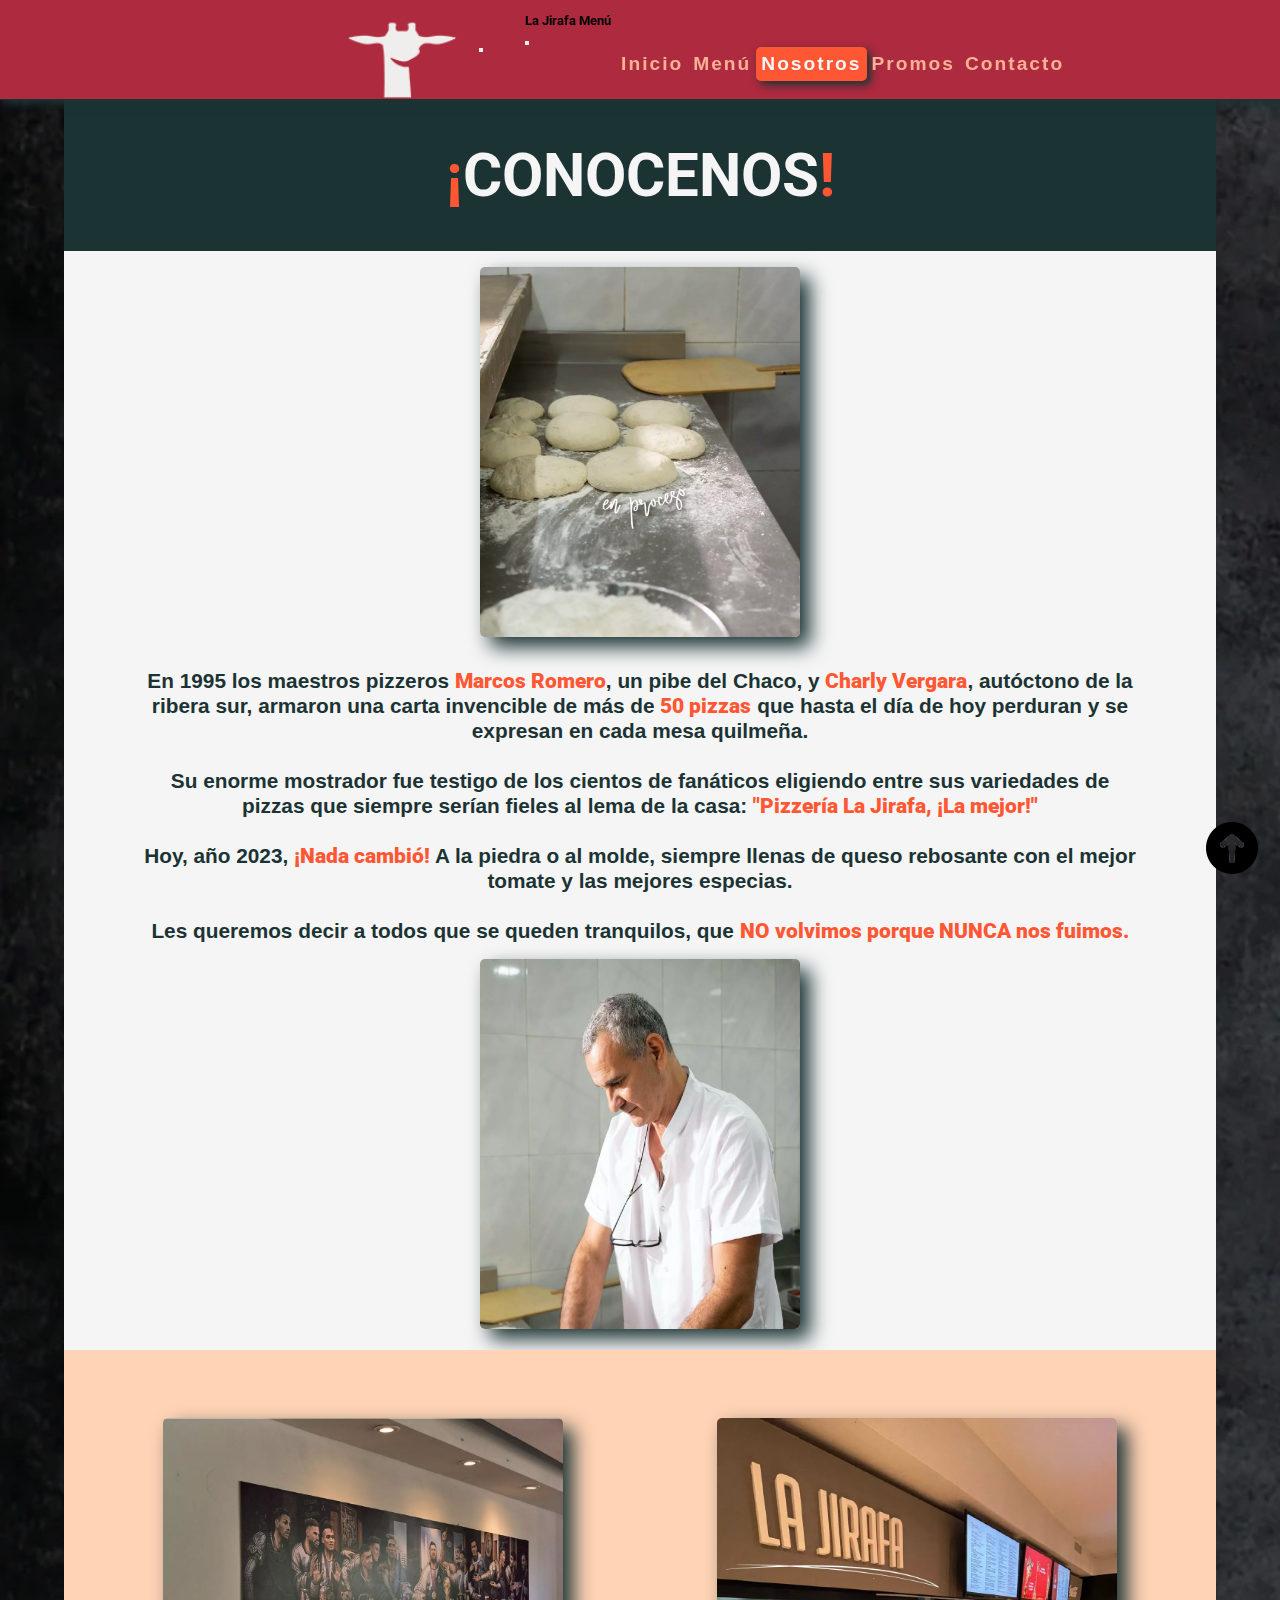
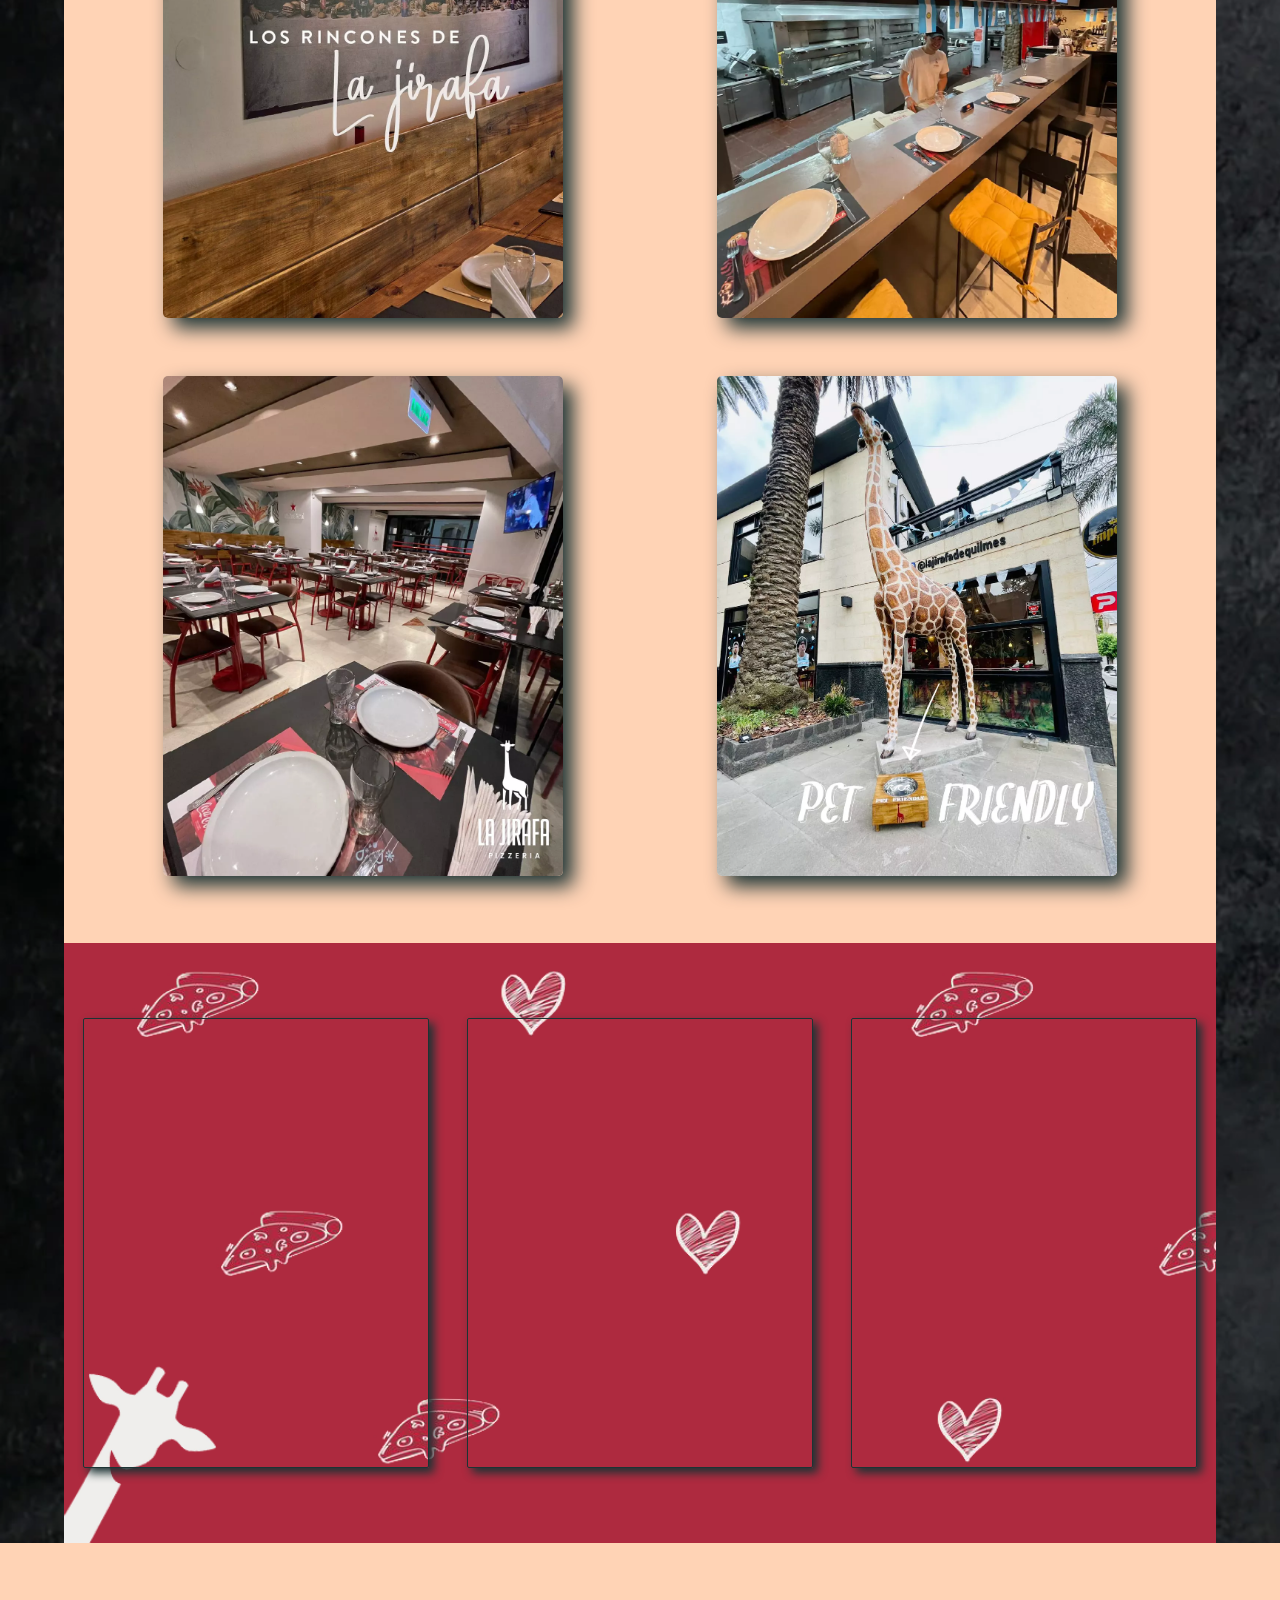
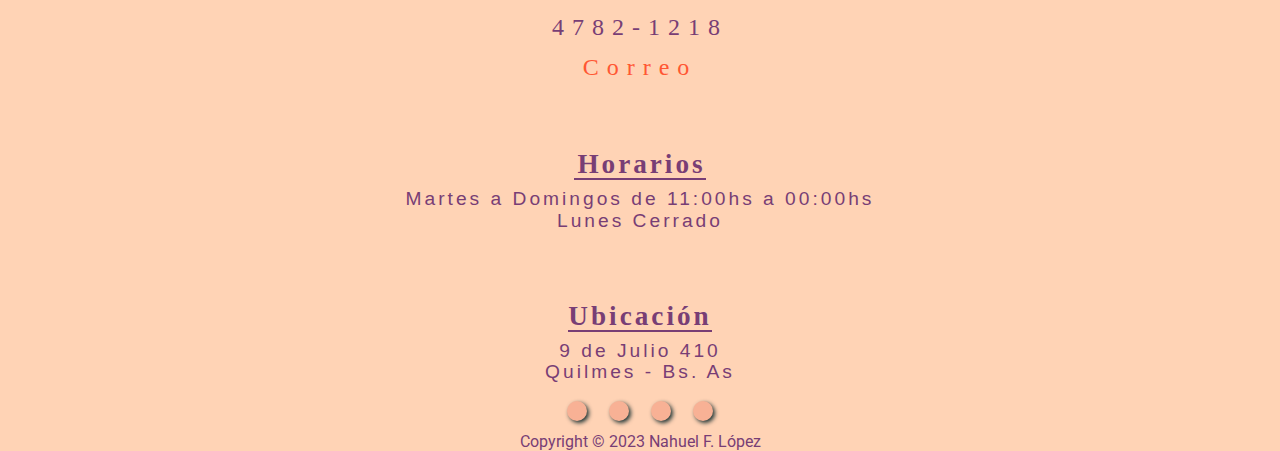
<file: pages/nosotros.html>
<!DOCTYPE html>
<html lang="en">
<head>
    <meta charset="UTF-8">
    <meta http-equiv="X-UA-Compatible" content="IE=edge">
    <meta name="viewport" content="width=device-width, initial-scale=1.0">
    <meta name="description" content="Conocé un poco de nuestra historia y los rincones de nuestro local">
    <meta name="keywords" content="Pizzeria, Jirafa, Quilmes, Local, Historia, Salón">
    <title>Nosotros</title>
    <!--bootstrap-->
    <link href="https://cdn.jsdelivr.net/npm/bootstrap@5.3.0/dist/css/bootstrap.min.css" rel="stylesheet" integrity="sha384-9ndCyUaIbzAi2FUVXJi0CjmCapSmO7SnpJef0486qhLnuZ2cdeRhO02iuK6FUUVM" crossorigin="anonymous">
    <script src="https://cdn.jsdelivr.net/npm/bootstrap@5.3.0/dist/js/bootstrap.bundle.min.js" integrity="sha384-geWF76RCwLtnZ8qwWowPQNguL3RmwHVBC9FhGdlKrxdiJJigb/j/68SIy3Te4Bkz" crossorigin="anonymous"></script>
    <!-- animated css-->
    <link rel="stylesheet" href="https://cdnjs.cloudflare.com/ajax/libs/animate.css/4.1.1/animate.min.css">
    <!--estilos-->
    <link rel="stylesheet" type="text/css" href="../css/estilos.css">
    <!--iconos-->
    <link rel="stylesheet" href="https://cdnjs.cloudflare.com/ajax/libs/font-awesome/6.4.0/css/all.min.css" integrity="sha512-iecdLmaskl7CVkqkXNQ/ZH/XLlvWZOJyj7Yy7tcenmpD1ypASozpmT/E0iPtmFIB46ZmdtAc9eNBvH0H/ZpiBw==" crossorigin="anonymous" referrerpolicy="no-referrer" />
</head>
<body class="body-nosotros" id="body-nosotros">
    <!--inicio header-->
    <header class="header" id="header">
        <nav class="navbar navbar-expand-lg navbar-dark"> <!--nav-->
            <div class="container">
                <a class="navbar-brand" href="../index.html"><img src="../imgs/logo-3.webp" id="logo" width="200" height="110"  alt="Logo Jirafa" aria-label="Ir al index" ></a>
                <button class="navbar-toggler border-2" type="button" data-bs-toggle="offcanvas" data-bs-target="#offcanvasNavbar" aria-controls="offcanvasNavbar" aria-label="Toggle navigation">
                <span class="navbar-toggler-icon"></span>
                </button>
                <div class="sidebar offcanvas offcanvas-start" tabindex="-1" id="offcanvasNavbar" aria-labelledby="offcanvasNavbarLabel">
                    <div class="offcanvas-header text-white border-bottom">
                        <h5 class="offcanvas-title" id="offcanvasNavbarLabel">La Jirafa Menú</h5>
                        <button type="button" class="btn-close btn-close-black shadow-none" data-bs-dismiss="offcanvas" aria-label="Close"></button>
                    </div>
                    <div id="nav" class="offcanvas-body flex-lg-row">
                        <ul class="navbar-nav justify-content-start align-items-center fs-5 flex-grow-1 pe-3">
                            <li class="nav-item mx-2">
                                <a class="nav-link" href="../index.html">Inicio</a>
                            </li>
                            <li class="nav-item mx-2">
                                <a class="nav-link" href="./menu.html">Menú</a>
                            </li>
                            <li class="nav-item mx-2">
                                <a class="nav-link" id="active" href="./nosotros.html">Nosotros</a>
                            </li>
                            <li class="nav-item mx-2">
                                <a class="nav-link" href="./promos.html">Promos</a>
                            </li>
                            <li class="nav-item mx-2">
                                <a class="nav-link " href="./contacto.html">Contacto</a>
                            </li>
                        </ul>
                        <div class="gap-1" id="logo-redes">
                            <a href="https://www.instagram.com/lajirafadequilmes" target="_blank"> <i class="fa-brands fa-instagram"></i></a></li>
                            <a href="https://api.whatsapp.com/send/?phone=541172231010&text=%C2%A1Hola%21+Quiero+pizza+de+La+Jirafa&type=phone_number&app_absent=0" target="_blank"><i class="fa-brands fa-whatsapp"></i></a>
                            <a href="https://www.facebook.com/La-Jirafa-de-Quilmes-107216815347671" target="_blank"><i class="fa-brands fa-facebook"></i></a></li>
                            <a href="https://twitter.com/LaJirafaQuilmes" target="_blank"><i class="fa-brands fa-twitter"></i></a></li>
                        </div>
                    </div>
                </div>
            </div>
        </nav>
    </header>
    <!-- cierre header-->
    <div class=" animate__animated animate__fadeInUp contenedor-h1-nosotros"> 
        <h1 animate__animated animate__bounceInUp class="nosotros-conocenos" id="nosotros-conocenos"><span class="conocenos-span">¡</span>CONOCENOS<span class="conocenos-span">!</span></h1>
    </div>
    <!--inicio main-->
    <main id="nosotros-main" class=" animate__animated animate__bounceInUp  nosotros-main">
        <img class="img-nosotros" id="img-masas" src="../imgs/nosotros/masas.webp" alt="Masas levando">
        <h3  class="nosotros-historia"  id="nosotros-historia">
        En 1995 los maestros pizzeros <strong>Marcos Romero</strong>, un pibe del 
        Chaco, y <strong>Charly Vergara</strong>, autóctono de la ribera sur,
        armaron una carta invencible de más de <strong>50 pizzas</strong> que
        hasta el día de hoy perduran y se expresan en cada mesa 
        quilmeña.
        <br>
        <br>
        Su enorme mostrador fue testigo de los cientos de 
        fanáticos eligiendo entre sus variedades de pizzas que
        siempre serían fieles al lema de la casa: <strong>"Pizzería La 
        Jirafa, ¡La mejor!"</strong>
        <br>
        <br>
        Hoy, año 2023, <strong>¡Nada cambió!</strong> A la piedra o al molde,
        siempre llenas de queso rebosante con el mejor tomate y 
        las mejores especias.
        <br>
        <br>
        Les queremos decir a todos que se queden tranquilos, que 
        <strong>NO volvimos porque NUNCA nos fuimos.</strong>
        <h3>
        <img class="img-2" src="../imgs/nosotros/cocinero.webp" alt="Cocinero">
    </main>
    <!--cierre main-->
    <!--seccion fotos-->
    <section class="section-fotos" id="section-fotos">
        <img class="img-nosotros" src="../imgs/nosotros/rincones.webp" alt="rincones del local">
        <img class="img-nosotros" src="../imgs/nosotros/barra.webp" alt="barra del local">
        <img class="img-nosotros" src="../imgs/nosotros/salon.webp" alt="foto del salon">
        <img class="img-nosotros" src="../imgs/nosotros/petfriendly.webp" alt="escultura jirafa">
    </section>
    <!--seccion videos-->
    <section  class="section-videos" id="section-videos">
        <iframe class="video-nosotros" src="https://youtube.com/embed/N8UXsx2pfGI?feature=share" title="YouTube video player" frameborder="0" allow="accelerometer; autoplay; clipboard-write; encrypted-media; gyroscope; picture-in-picture; web-share" allowfullscreen></iframe>
        <iframe class="video-nosotros" src="https://youtube.com/embed/GS0kz2KN3iU?feature=share" title="YouTube video player" frameborder="0" allow="accelerometer; autoplay; clipboard-write; encrypted-media; gyroscope; picture-in-picture; web-share" allowfullscreen></iframe>
        <iframe class="video-nosotros" src="https://youtube.com/embed/uCB9c_WaQuk?feature=share" title="YouTube video player" frameborder="0" allow="accelerometer; autoplay; clipboard-write; encrypted-media; gyroscope; picture-in-picture; web-share" allowfullscreen></iframe>
    </section>
    <!--inicio footer-->
    <footer class="footer" id="footer">
        <div class="scroll-up-container">
            <a href="#" class="scroll-up" aria-label="Ir arriba"><img class="img-scroll-up" src="../imgs/scroll-up.png" alt="ir arriba"/></a>
        </div>
        <div class="container-fluid">
            <div class="row">
                <div class="col-md-4"> <!--info contacto-->
                    <div class="footer-info" id="footer-info">
                        <i class="fa-sharp fa-solid fa-phone fa-2x1" id="footer-phone"></i>
                        <h3>4782-1218</h3>
                        <i class="fa-solid fa-envelope" id="footer-envelope"></i>
                        <a href="mailto:pizzerialajirafa@gmail.com" aria-label="Envianos un correo"><h3>Correo</h3></a>
                    </div>
                </div>
                <div class="col-md-4"> <!--footer hora-->
                    <div class="footer-hora" id="footer-hora">
                        <h3>Horarios</h3>
                        <p>Martes a Domingos de 11:00hs a 00:00hs
                        <br>Lunes Cerrado</p>
                    </div>
                </div>
                <div class="col-md-4"> <!--footer ubicacion-->
                    <div class="footer-ubicacion" id="footer-ubicacion">
                        <h3>Ubicación</h3>
                        <p>9 de Julio 410
                        <br>Quilmes - Bs. As</p>
                    </div>
                </div>
                <div class="col-md-12"> <!--footer redes-->
                    <div class="footer-redes" id="footer-redes">
                        <a href="https://www.instagram.com/lajirafadequilmes" target="_blank"><i class="fa-brands fa-instagram"></i></a>
                        <a href="https://api.whatsapp.com/send/?phone=541172231010&text=%C2%A1Hola%21+Quiero+pizza+de+La+Jirafa&type=phone_number&app_absent=0" target="_blank"><i class="fa-brands fa-whatsapp"></i></a>
                        <a href="https://www.facebook.com/La-Jirafa-de-Quilmes-107216815347671" target="_blank"><i class="fa-brands fa-facebook"></i></a>   
                        <a href="https://twitter.com/LaJirafaQuilmes" target="_blank" ><i class="fa-brands fa-twitter"></i></a>
                    </div>
                </div>
            </div>
        </div>
        <p class="copyright"> Copyright &#169; 2023 Nahuel F. López</p>   
    </footer> 

</body>
</html>
</file>
<file: css/estilos.css>
@charset "UTF-8";
/*VARIABLES*/
/*fuentes*/
/*colores*/
/*MIXINS*/
/*display-flex*/
/*medidas*/
/*mixin sombra y radio del borde*/
/* tipografia, pero armé uno mas lindo abajo*/
/*animaciones*/
/*MAPAS*/ /* fuente*/
@import url("https://fonts.googleapis.com/css2?family=Permanent+Marker&family=Poppins:ital,wght@0,100;0,200;0,300;0,400;0,500;0,600;0,700;0,800;0,900;1,900&display=swap");
@import url("https://fonts.googleapis.com/css2?family=Roboto:ital,wght@0,300;0,400;0,500;0,700;0,900;1,900&display=swap");
/*GENERALES*/
html {
  scroll-behavior: smooth;
}

* {
  padding: 0;
  margin: 0;
  box-sizing: border-box;
  font-family: "Roboto", sans-serif;
}

/*fondo index*/
.body-index {
  width: 100%;
  min-height: 100vh;
  background-image: url(../imgs/main/fondo-indexx.webp);
  background-repeat: no-repeat;
  background-size: cover;
  display: grid;
  grid-template-areas: "header" "main" "section" "footer";
}
.body-index .main-index { /*seccion principal*/
  width: 90%;
  height: 600px;
  grid-area: main;
  margin: 0 auto;
  display: flex;
  flex-wrap: wrap;
  background-image: url(../imgs/main/fondo-volvimoss.webp);
  background-size: cover;
  background-repeat: no-repeat;
  color: #FFD3B5;
}
.body-index .main-index .main-overlay { /*overlay main*/
  margin: 0 auto;
  width: 100%;
  height: 600px;
  background-color: rgba(28, 51, 52, 0.9);
}
.body-index .main-index .contenedor-volvimos {
  position: relative;
  margin: 50px auto 0;
  padding: 0px;
  width: 100%;
  height: 370px;
  display: flex;
  justify-content: space-around;
  align-items: center;
  flex-direction: column;
}
.body-index .main-index .contenedor-volvimos h3 { /*parrafo*/
  position: relative;
  font-weight: 600;
  font-style: false;
  italic: normal;
  font-size: 2.5rem;
  line-height: 1.5;
  text-align: center;
  letter-spacing: 8px;
  animation-name: bounceInLeft;
  animation-duration: 2s;
  animation-iteration-count: 1;
}
.body-index .main-index .contenedor-volvimos .volvimos { /* h1 main*/
  margin-top: 10px;
  width: 100%;
  height: 100px;
  display: flex;
  justify-content: center;
  align-items: center;
  font-family: "Roboto Bold", sans-serif;
  font-weight: 700;
  font-style: false;
  italic: normal;
  font-size: 7rem;
  line-height: 3.5;
  letter-spacing: 15px;
  color: #F5F5F5;
  animation-name: bounceInRight;
  animation-duration: 2s;
  animation-iteration-count: 1;
}
.body-index .main-index .contenedor-volvimos .volvimos span {
  color: #FF5733;
}
.body-index .main-index .contenedor-botones-index { /* botones main*/
  display: flex;
  justify-content: center;
  align-items: center;
  width: 100%;
  height: 40px;
  animation-name: zoomInUp;
  animation-duration: 2s;
  animation-iteration-count: 1;
}
.body-index .main-index .contenedor-botones-index a {
  display: flex;
  justify-content: center;
  align-items: center;
  color: #F5F5F5;
  font-family: "Roboto Bold", sans-serif;
  font-weight: 700;
  font-style: false;
  italic: normal;
  font-size: 24px;
  line-height: 1.1;
  background-color: #FF5733;
  text-decoration: none;
}
.body-index .main-index .contenedor-botones-index .boton {
  margin: 20px;
  width: 180px;
  height: unset;
  letter-spacing: 2px;
  display: flex;
  justify-content: center;
  align-items: center;
  border-radius: 5px;
  box-shadow: 2px 2px 4px #1C3334;
  padding: 5px 0;
  background-color: #FF5733;
  color: #F5F5F5;
  text-decoration: none;
  font-weight: bold;
  transition: background-color 0.3s ease;
  border-radius: 5px;
  box-shadow: 2px 2px 4px #FFD3B5;
  transition: 0.5s ease;
}
.body-index .main-index .contenedor-botones-index .boton:hover {
  border-radius: 5px;
  box-shadow: 4px 4px 8px #F8B195;
  color: #FFD3B5;
  background-image: linear-gradient(to top, #e94825, #ed4521, #f1411c, #f53d16, #f93910);
  transform: scale(1.1);
}
.body-index .index-section-bottom { /* seccion novedades */
  grid-area: section;
  margin: 0 auto;
  padding-bottom: 3rem;
  width: 90%;
  height: unset;
  display: flex;
  justify-content: center;
  align-items: center;
  flex-direction: column;
  background-color: #AE2A3F;
  /*novedades h3*/
}
.body-index .index-section-bottom h3 {
  margin-bottom: 30px;
  margin-top: 10px;
  display: flex;
  justify-content: center;
  align-items: center;
  font-size: 40px;
  color: #F5F5F5;
  transition: 0.9s ease-in-out;
}
.body-index .index-section-bottom .novedad {
  width: 100%;
  height: 50px;
  letter-spacing: 2px;
}
.body-index .index-section-bottom .contenedor-videos-index {
  width: 100%;
  height: 620px;
  display: flex;
  justify-content: space-around;
  align-items: center;
}
.body-index .index-section-bottom .contenedor-videos-index .pizzaparty { /*foto pizza party */
  width: 500px;
  height: 600px;
  border-radius: 5px;
  box-shadow: 10px 10px 20px #1C3334;
  border: #000000 1px solid;
  transition: 0.9s ease-in-out;
}
.body-index .index-section-bottom .contenedor-videos-index .pizzaparty:hover {
  transform: scale(1.05);
}
.body-index .index-section-bottom .contenedor-videos-index .video-index { /* video novedades */
  padding: 15px;
  width: 500px;
  height: 600px;
  border-radius: 2px;
  box-shadow: 5px 5px 10px #1C3334;
  border: #000000 1px solid;
  transition: 0.9s ease-in-out;
}
.body-index .index-section-bottom .contenedor-videos-index .video-index:hover {
  transform: scale(1.05);
}
.body-index .index-section-bottom .contenedor-videos-index .logo-novedad { /*foto novedades */
  display: flex;
  width: 450px;
  height: 600px;
}

.header { /*header*/
  grid-area: header;
  position: sticky;
  top: 0;
  z-index: 100;
  margin: 0 auto;
  width: 100%;
  height: 100px;
  display: flex;
  background-color: #AE2A3F;
  border-bottom: 1px solid #1C3334;
  border-radius: 0;
  box-shadow: 4px 4px 8px #1C3334;
}
.header #logo { /*logo*/
  position: relative;
  right: 120px;
  bottom: 4px;
  width: 220px;
  height: unset;
}
.header #logo a { /*link logo*/
  color: #FFD3B5;
}
.header nav {
  display: flex;
  justify-content: space-evenly;
  align-items: unset;
  width: 100%;
}
.header nav .navbar-toggler-icon {
  color: #1C3334;
}
.header nav ul {
  padding: 10px;
  height: 110px;
  display: inline-flex;
  align-items: center;
}
.header nav ul li a {
  margin: 30px;
  padding: 5px;
  font-family: "Roboto Bold", sans-serif;
  font-weight: 700;
  font-style: false;
  italic: normal;
  font-size: 22px;
  line-height: 1.3;
  letter-spacing: 2px;
  text-decoration: none;
  color: #F8B195;
  transition: 0.4s ease;
}
.header nav ul li a:hover {
  color: #F5F5F5;
  transform: scale(1.2);
}
.header nav ul li a#active {
  color: #F5F5F5;
  background-color: #FF5733;
  border-radius: 5px;
  box-shadow: 4px 4px 8px #1C3334;
}
.header #logo-redes {
  display: flex;
  justify-content: center;
  align-items: center;
  width: 250px;
  height: 100px;
  margin-top: 5px;
  margin-left: 4rem;
}
.header #logo-redes .fa-instagram,
.header #logo-redes .fa-facebook,
.header #logo-redes .fa-whatsapp,
.header #logo-redes .fa-twitter { /*iconos redes*/
  padding: 10px;
  margin: 0.5rem;
  font-size: 20px;
  background-color: #1C3334;
  border-radius: 50px;
  box-shadow: 3px 3px 6px #1C3334;
  transition: 0.5s ease;
}
.header #logo-redes a {
  color: #FFD3B5;
}
.header #logo-redes i:hover { /*iconos hover*/
  background-color: #F5F5F5;
  border-radius: 5px;
  box-shadow: 5px 5px 10px #1C3334;
  color: #AE2A3F;
  opacity: 0.7;
  transform: scale(1.09);
}

/*estilos del footer*/
.footer {
  grid-area: footer;
  width: 100%;
  height: auto;
  display: flex;
  justify-content: center;
  align-items: space-evenly;
  flex-direction: column;
  color: #783E75;
  background-color: #FFD3B5;
}
.footer a { /* enlaces */
  text-decoration: none;
  color: #783E75;
}
.footer .scroll-up-container {
  position: fixed;
  bottom: 16px;
  right: 16px;
  transition: 0.5s ease;
}
.footer .scroll-up-container .scroll-up {
  height: 10px;
  width: 10px;
}
.footer .scroll-up-container:hover {
  background-color: #FF5733;
  border-radius: 100%;
  transform: scale(1.1);
}
.footer .copyright {
  text-align: center;
  color: #783E75;
  margin: 0;
}
.footer .footer-redes { /* iconos redes */
  width: 100%;
  height: auto;
  display: flex;
  justify-content: center;
  align-items: space-evenly;
}
.footer .footer-redes .fa-instagram,
.footer .footer-redes .fa-facebook,
.footer .footer-redes .fa-whatsapp,
.footer .footer-redes .fa-twitter { /*iconos redes*/
  padding: 10px;
  margin: 0.5rem;
  background-color: #F8B195;
  border-radius: 50px;
  box-shadow: 2px 2px 4px #1C3334;
}
.footer .footer-redes a {
  display: inline-flex;
  padding: 3px;
  font-size: 20px;
}
.footer .footer-redes a i {
  transition: 0.5s ease;
  background-color: #F8B195;
}
.footer .footer-redes a i:hover {
  color: #F5F5F5;
  background-color: #1C3334;
  border-radius: 5px;
  box-shadow: 5px 5px 10px #1C3334;
  transform: scale(1.1);
  opacity: 0.7;
}
.footer .footer-info { /*info del footer*/
  width: 100%;
  height: auto;
  display: flex;
  justify-content: center;
  align-items: center;
  flex-flow: column wrap;
  letter-spacing: 5px;
  margin-top: 4rem;
}
.footer .footer-info h3 {
  padding: 0.5rem 0;
  margin: 0;
  font-family: "Roboto Medium, sans-serif Italic";
  font-weight: 500;
  font-style: true;
  italic: normal;
  font-size: 1.5rem;
  line-height: 1;
  letter-spacing: 8px;
}
.footer .footer-info a {
  color: #FF5733;
}
.footer .footer-info #footer-envelope {
  font-size: 20px;
}
.footer .footer-info #footer-phone {
  font-size: 20px;
}
.footer .footer-ubicacion { /*footer ubicacion*/
  margin-top: 3rem;
  height: auto;
  display: flex;
  justify-content: center;
  align-items: center;
  flex-direction: column;
  letter-spacing: 3px;
  text-align: center;
  width: 100%;
  color: #783E75;
}
.footer .footer-ubicacion h3 {
  margin: 0;
  padding: 16px 0 0 0;
  font-family: "Roboto Black, sans-serif Italic";
  font-weight: 900;
  font-style: true;
  italic: normal;
  font-size: 1.7rem;
  line-height: 1;
  border-bottom: 2px solid #783E75;
}
.footer .footer-ubicacion p {
  font-family: "Roboto Medium", sans-serif;
  font-weight: 500;
  font-style: false;
  italic: normal;
  font-size: 1.2rem;
  line-height: 1.1;
  margin: 0;
  padding: 0.5rem;
}
.footer .footer-hora {
  height: auto;
  margin-top: 3rem;
  display: flex;
  justify-content: center;
  align-items: center;
  flex-direction: column;
  letter-spacing: 3px;
  text-align: center;
  width: 100%;
  color: #783E75;
}
.footer .footer-hora h3 {
  padding: 16px 0 0 3px;
  margin: 0;
  font-family: "Roboto Black, sans-serif Italic";
  font-weight: 900;
  font-style: true;
  italic: normal;
  font-size: 1.7rem;
  line-height: 1;
  border-bottom: 2px solid #783E75;
}
.footer .footer-hora p {
  margin: 0;
  padding: 0.5rem;
  font-family: "Roboto Medium", sans-serif;
  font-weight: 500;
  font-style: false;
  italic: normal;
  font-size: 1.2rem;
  line-height: 1.1;
}

.body-menu { /*estilos menu*/
  display: grid;
  grid-template-areas: "header" "h1" "main" "section" "div" "footer";
  width: 100%;
  background-image: url(../imgs/menu/fondo-menu-3.webp); /*fondo*/
  background-repeat: no-repeat;
  background-size: cover;
  height: 100%;
}
.body-menu .contenedor-h1-menu {
  grid-area: h1;
  width: 90%;
  margin: 0 auto;
  padding: 42px;
  background-color: #1C3334;
  animation-name: fadeInUp;
  animation-duration: 1s;
  animation-iteration-count: 1;
}
.body-menu .contenedor-h1-menu .nuestro-menu { /*h1 menu*/
  width: 90%;
  margin: 0;
  font-family: "Roboto Bold", sans-serif;
  font-weight: 700;
  font-style: false;
  italic: normal;
  font-size: 60px;
  line-height: 1;
  text-align: center;
  color: #FF5733;
  animation-name: bounceIn;
  animation-duration: 3s;
  animation-iteration-count: infinite;
  /*h1 span*/
}
.body-menu .contenedor-h1-menu .nuestro-menu .nuestro {
  color: #F5F5F5;
}
.body-menu .menu-section-top { /*seccion superior*/
  grid-area: main;
  display: flex;
  justify-content: space-around;
  align-items: center;
  width: 90%;
  margin: 0 auto;
  padding: 2rem 1rem;
  background-color: #AE2A3F;
  animation-name: slideInUp;
  animation-duration: 2s;
  animation-iteration-count: 1;
}
.body-menu .menu-section-top .img-menu {
  width: 32%;
  border-radius: 5px;
  box-shadow: 5px 5px 10px #1C3334;
}
.body-menu .card-container-grid {
  grid-area: section;
  width: 90%;
  height: unset;
  margin: 20px auto;
  padding: 1rem 0;
  display: grid;
  grid-template-columns: repeat(4, 1fr);
  grid-template-rows: 3fr;
  grid-gap: 10px;
  align-items: center;
  justify-items: center;
  z-index: 99;
}
.body-menu .card-container-grid .card-container {
  display: flex;
  justify-content: center;
  position: relative;
  margin: 1.2rem;
  width: 100%;
  height: 270px;
  perspective: 1000px;
}
.body-menu .card-container-grid .card-container .card-1 {
  position: absolute;
  width: 100%;
  height: 100%;
  transform-style: preserve-3d;
  transition: 1s ease;
}
.body-menu .card-container-grid .card-container .card-1:hover {
  transform: rotateY(180deg);
}
.body-menu .card-container-grid .card-container .card-1 .card-front {
  position: absolute;
  padding: 10px 15px 0 15px;
  cursor: pointer;
  width: 100%;
  height: 100%;
  display: flex;
  justify-content: space-around;
  align-items: center;
  flex-direction: column;
  border: 1px solid rgb(56, 54, 54);
  border-radius: 5px;
  box-shadow: 5px 5px 10px #1C3334;
  background-color: #FF5733;
  backface-visibility: hidden;
}
.body-menu .card-container-grid .card-container .card-1 .card-front img {
  border: 1px solid #1C3334;
  border-radius: 5px;
  box-shadow: 5px 5px 10px #1C3334;
  width: 94%;
  height: 12rem;
  margin-top: 0.6rem;
}
.body-menu .card-container-grid .card-container .card-1 .card-body {
  display: flex;
  justify-content: space-around;
  align-items: center;
}
.body-menu .card-container-grid .card-container .card-1 .card-body p {
  font-family: "Roboto Bold", sans-serif;
  font-weight: 700;
  font-style: false;
  italic: normal;
  font-size: 22px;
  line-height: 1;
  letter-spacing: 2px;
  text-align: center;
  color: #F5F5F5;
}
.body-menu .card-container-grid .card-container .card-back {
  position: absolute;
  padding: 10px 15px 0 15px;
  width: 100%;
  height: 100%;
  display: flex;
  justify-content: center;
  align-items: center;
  font-family: "Roboto Bold", sans-serif;
  font-weight: 700;
  font-style: false;
  italic: normal;
  font-size: 1.4rem;
  line-height: 1.6;
  flex-flow: column wrap;
  text-align: center;
  background-color: #1C3334;
  color: #F5F5F5;
  border: 1px solid rgb(56, 54, 54);
  border-radius: 5px;
  box-shadow: 5px 5px 10px #1C3334;
  backface-visibility: hidden;
  transform: rotateY(180deg);
}
.body-menu .card-container-grid .card-container .card-back p {
  padding: 0;
}
.body-menu .menu-section-bottom { /*seccion baja*/
  grid-area: div;
  width: 90%;
  margin: 0 auto;
  padding: 2rem 1rem;
  display: flex;
  justify-content: space-around;
  align-items: center;
  background-color: #AE2A3F;
}
.body-menu .menu-section-bottom .menu-img {
  width: 32%;
  border-radius: 5px;
  box-shadow: 5px 5px 10px #1C3334;
}

/*estilo nosotros*/
.body-nosotros {
  display: grid;
  grid-template-areas: "header" "h1" "main" "section-fotos" "section-videos" "footer";
  background-image: url(../imgs/nosotros/fondo-nosotrosss.webp);
  background-repeat: no-repeat;
  background-size: cover;
}
.body-nosotros .contenedor-h1-nosotros {
  grid-area: h1;
  margin: 0 auto;
  padding: 40px;
  width: 90%;
  color: #F5F5F5;
  background-color: #1C3334;
  text-align: center;
  animation-name: fadeInUp;
  animation-duration: 1s;
  animation-iteration-count: 1;
}
.body-nosotros .contenedor-h1-nosotros .nosotros-conocenos {
  margin: 0 auto;
  font-size: 60px;
  animation-name: bounceIn;
  animation-duration: 3s;
  animation-iteration-count: infinite;
}
.body-nosotros .contenedor-h1-nosotros .nosotros-conocenos .conocenos-span {
  color: #FF5733;
}
.body-nosotros .nosotros-main { /*main nosotros*/
  grid-area: main;
  display: flex;
  justify-content: space-between;
  align-items: center;
  width: 90%;
  height: auto;
  margin: 0 auto;
  padding: 1rem 2rem;
  background-color: #F5F5F5;
  animation-name: slideInUp;
  animation-duration: 2s;
  animation-iteration-count: 1;
  animation-timing-function: ease-in;
}
.body-nosotros .nosotros-main .img-nosotros {
  width: 400px;
  height: 500px;
  border-radius: 5px;
  box-shadow: 10px 10px 20px #1C3334;
}
.body-nosotros .nosotros-main .nosotros-historia {
  margin: 1rem 3rem;
  font-family: "Roboto Bold", sans-serif;
  font-weight: 700;
  font-style: false;
  italic: normal;
  font-size: 24px;
  line-height: 1.2;
  text-align: center;
  letter-spacing: 2px;
  color: #1C3334;
}
.body-nosotros .nosotros-main .nosotros-historia strong {
  color: #FF5733;
}
.body-nosotros .nosotros-main .img-2 {
  width: 400px;
  height: 500px;
  border-radius: 5px;
  box-shadow: 10px 10px 20px #1C3334;
}
.body-nosotros .section-fotos { /*seccion fotos*/
  grid-area: section-fotos;
  display: flex;
  justify-content: space-between;
  align-items: space-around;
  margin: 0 auto;
  padding: 3rem 2rem;
  flex-wrap: wrap;
  width: 90%;
  height: unset;
  background-color: #FFD3B5;
  animation-name: slideInUp;
  animation-duration: 3s;
  animation-iteration-count: 1;
  animation-timing-function: ease-in;
}
.body-nosotros .section-fotos .img-nosotros {
  width: 400px;
  height: 500px;
  border-radius: 5px;
  box-shadow: 10px 10px 20px #1C3334;
  margin: 1.2rem 0;
}
.body-nosotros .section-videos { /*seccion videos*/
  grid-area: section-videos;
  display: flex;
  justify-content: space-around;
  align-items: center;
  width: 90%;
  height: 600px;
  margin: 0 auto;
  background-image: url(../imgs/nosotros/fondo-videosss.png);
  background-size: cover;
  background-repeat: no-repeat;
}
.body-nosotros .section-videos .video-nosotros { /*videos*/
  width: 30%;
  height: 450px;
  border-radius: 2px;
  box-shadow: 5px 5px 10px #1C3334;
  border: 1px solid #1C3334;
}

/*estilo promociones*/
.body-promos {
  display: grid;
  grid-template-areas: "header" "h1" "main" "h2" "section" "footer";
  background-image: url(../imgs/promos/fondo-promos.webp);
  background-repeat: no-repeat;
  background-size: cover;
}
.body-promos .contenedor-h1-promos {
  grid-area: h1;
  width: 90%;
  height: unset;
  padding: 40px;
  margin: 0 auto;
  color: #F5F5F5;
  background-color: #1C3334;
  animation-name: fadeInUp;
  animation-duration: 1s;
  animation-iteration-count: 1;
}
.body-promos .contenedor-h1-promos .promo-h1 { /*promociones*/
  display: flex;
  justify-content: center;
  align-items: center;
  margin-bottom: 0;
  font-size: 60px;
  animation-name: bounceIn;
  animation-duration: 3s;
  animation-iteration-count: infinite;
}
.body-promos .contenedor-h1-promos .promo-h1 span {
  color: #FF5733;
}
.body-promos .promo-section-container {
  grid-area: main;
}
.body-promos .promo-section-container .promo-section-top { /*seccion superior*/
  display: flex;
  justify-content: space-evenly;
  align-items: center;
  padding: 1rem 2rem 0;
  margin: 0 auto;
  width: 90%;
  height: 750px;
  background-color: #FF5733;
  animation-name: slideInUp;
  animation-duration: 2s;
  animation-iteration-count: 1;
  animation-timing-function: ease-in-out;
}
.body-promos .promo-section-container .promo-section-top .promo-img {
  width: 100%;
  height: 700px;
  margin: 10px;
  border-radius: 5px;
  box-shadow: 5px 5px 10px #1C3334;
  transition: 1.03s ease;
}
.body-promos .promo-section-container .promo-section-top .promo-img:hover {
  transform: scale(1.02);
}
.body-promos .promo-section-container .promo-section-bottom { /*seccion*/
  width: 90%;
  height: 750px;
  display: flex;
  justify-content: space-evenly;
  align-items: center;
  padding: 0 2rem 2rem;
  margin: 0 auto;
  animation-name: bounceInUp;
  animation-duration: 3s;
  animation-iteration-count: 1;
  background-color: #FF5733;
}
.body-promos .promo-section-container .promo-section-bottom .promo-img {
  width: 100%;
  height: 700px;
  margin: 10px;
  border-radius: 5px;
  box-shadow: 5px 5px 10px #1C3334;
  transition: 1.03s ease;
}
.body-promos .promo-section-container .promo-section-bottom .promo-img:hover {
  transform: scale(1.02);
}
.body-promos .contenedor-h2-mediospago { /*estilo medios de pago*/
  grid-area: h2;
  width: 90%;
  margin: 0 auto;
  padding: 40px;
  background-color: #1C3334;
}
.body-promos .contenedor-h2-mediospago .medio-pago {
  color: #F5F5F5;
  font-size: 50px;
  text-align: center;
  animation-name: bounceIn;
  animation-duration: 3s;
  animation-iteration-count: infinite;
}
.body-promos .contenedor-h2-mediospago .medio-pago span {
  color: #FF5733;
}
.body-promos .section-mediopagos { /*medios de pago*/
  grid-area: section;
  display: flex;
  justify-content: space-around;
  align-items: center;
  width: 90%;
  height: 320px;
  margin: 0 auto;
  background-image: url(../imgs/promos/fondo-pagos.webp);
}
.body-promos .section-mediopagos .caja-efectivo { /*efectivo*/
  width: 300px;
  height: 240px;
  display: flex;
  justify-content: center;
  align-items: center;
  flex-direction: column;
  border-radius: 5px;
  box-shadow: 5px 5px 10px #1C3334;
  border: 1px solid #1C3334;
  transition: 0.4s ease;
}
.body-promos .section-mediopagos .caja-efectivo .h3-medios-de-pago { /*texto efectivo*/
  display: flex;
  padding: 5px 5px;
  font-size: 24px;
  align-self: center;
  color: #F5F5F5;
  background-color: #FF5733;
  border-radius: 5px;
  box-shadow: 5px 5px 10px #1C3334;
}
.body-promos .section-mediopagos .caja-efectivo .efectivo { /*imagen efectivo*/
  width: 150px;
  height: 150px;
  margin: 0 25% 0 25%;
}
.body-promos .section-mediopagos .caja-efectivo:hover { /*hover*/
  transform: scale(1.09);
}
.body-promos .section-mediopagos .tarjetas { /*tarjetas*/
  width: 350px;
  height: 240px;
  display: flex;
  justify-content: center;
  align-items: center;
  flex-direction: column;
  border: 1px solid #1C3334;
  border-radius: 5px;
  box-shadow: 5px 5px 10px #1C3334;
  transition: 0.4s ease;
}
.body-promos .section-mediopagos .tarjetas .h3-medios-de-pago { /*texto*/
  display: flex;
  padding: 5px 5px;
  font-size: 24px;
  align-self: center;
  color: #F5F5F5;
  background-color: #FF5733;
  border-radius: 5px;
  box-shadow: 5px 5px 10px #1C3334;
}
.body-promos .section-mediopagos .tarjetas .tarjeta { /*imagen tarjeta*/
  display: flex;
  width: 320px;
  height: 150px;
}
.body-promos .section-mediopagos .tarjetas:hover {
  transform: scale(1.09);
}
.body-promos .section-mediopagos .mercado-pago { /*mercado pago*/
  width: 300px;
  height: 240px;
  display: flex;
  justify-content: center;
  align-items: center;
  flex-direction: column;
  border-radius: 5px;
  box-shadow: 5px 5px 10px #1C3334;
  border: 1px solid black;
  transition: 0.4s ease;
}
.body-promos .section-mediopagos .mercado-pago .h3-medios-de-pago { /*texto mercado*/
  display: flex;
  padding: 5px 5px;
  font-size: 24px;
  align-self: center;
  color: #F5F5F5;
  background-color: #FF5733;
  border-radius: 5px;
  box-shadow: 5px 5px 10px #1C3334;
}
.body-promos .section-mediopagos .mercado-pago .mercado-pago-img { /*imagen mercado*/
  display: flex;
  width: 150px;
  height: 150px;
}
.body-promos .section-mediopagos .mercado-pago:hover {
  transform: scale(1.09);
}

/*estilo contacto*/
.body-contacto {
  display: grid;
  grid-template-areas: "header" "h1" "banner" "main" "footer";
  background-image: url(../imgs/contacto/fondo-contacto.webp);
  background-repeat: no-repeat;
  background-size: cover;
}
.body-contacto .contenedor-h1-contacto {
  grid-area: h1;
  width: 90%;
  height: unset;
  margin: 0 auto;
  padding: 40px;
  color: #F5F5F5;
  background-color: #1C3334;
  animation-name: fadeInUp;
  animation-duration: 1s;
  animation-iteration-count: 1;
}
.body-contacto .contenedor-h1-contacto .contacto-h1 { /*texto contacto*/
  margin: 0 auto;
  display: flex;
  justify-content: center;
  align-items: center;
  font-size: 60px;
  animation-name: bounceIn;
  animation-duration: 3s;
  animation-iteration-count: infinite;
}
.body-contacto .contenedor-h1-contacto .contacto-h1 span {
  color: #FF5733;
}
.body-contacto .contenedor-banner { /*banner contacto*/
  grid-area: banner;
  width: 90%;
  height: unset;
  margin: 1px auto 1px;
}
.body-contacto .contenedor-banner .banner-contacto {
  width: 100%;
  border-radius: 5px;
  box-shadow: 5px 5px 10px #1C3334;
  animation-name: slideInUp;
  animation-duration: 1.5s;
  animation-iteration-count: 1;
  animation-timing-function: ease-in;
}
.body-contacto .main-contacto { /*main contacto*/
  grid-area: main;
  width: 90%;
  height: auto;
  padding: 20px;
  margin: 0 auto 3px;
  display: flex;
  justify-content: space-evenly;
  align-items: center;
  background-image: url(../imgs/contacto/fondo-formulario.webp);
  background-repeat: no-repeat;
  background-size: cover;
  border-radius: 5px;
  box-shadow: 2px 2px 4px #1C3334;
  animation-name: slideInUp;
  animation-duration: 1.9s;
  animation-iteration-count: 1;
  animation-timing-function: ease-in;
}
.body-contacto .main-contacto .form-contacto { /*formulario de contacto*/
  padding: 14px;
  font-size: 20px;
  width: 100%;
  height: 100%;
  text-align: center;
  border-radius: 5px;
  box-shadow: 2px 2px 4px #1C3334;
  border: 1px solid #1C3334;
}
.body-contacto .main-contacto .form-contacto .campo { /*campo*/
  width: 90%;
  height: auto;
  margin: 10px 0;
  padding: 10px;
  font-size: unset;
  font-family: "Poppins";
  font-weight: bolder;
  text-align: center;
  color: #F5F5F5;
  border-radius: 5px;
  box-shadow: 2px 2px 4px #1C3334;
  background-color: #1C3334;
  border: 1px solid #1C3334;
  transition: 0.4s ease;
}
.body-contacto .main-contacto .form-contacto .campo::placeholder {
  font-size: 16px;
  letter-spacing: 1px;
  text-align: center;
  color: #F5F5F5;
}
.body-contacto .main-contacto .form-contacto .campo:hover {
  color: #F5F5F5;
  transform: scale(1.05);
}
.body-contacto .main-contacto .form-contacto .campo:focus {
  outline: none;
  text-align: center;
  border-radius: 5px;
  box-shadow: 4px 4px 8px #1C3334;
  transition: 1s ease;
  color: #F5F5F5;
}
.body-contacto .main-contacto .form-contacto .campo:focus::placeholder {
  font-size: 16px;
  text-align: center;
  letter-spacing: 1px;
  color: transparent;
  transition: 0.1s ease;
}
.body-contacto .main-contacto .form-contacto .caja-mensaje { /*mensaje*/
  width: 90%;
  height: 180px;
  font-size: 16px;
  font-family: unset;
  font-weight: bolder;
  margin: 10px 0;
  line-height: 20px;
  text-align: center;
  color: #F5F5F5;
  border-radius: 5px;
  box-shadow: 2px 2px 4px #1C3334;
  border: 1px solid #1C3334;
  background-color: #1C3334;
  resize: none;
  transition: 0.4s ease;
}
.body-contacto .main-contacto .form-contacto .caja-mensaje:hover {
  transform: scale(1.05);
}
.body-contacto .main-contacto .form-contacto .caja-mensaje:focus {
  outline: none;
  text-align: center;
  border-radius: 5px;
  box-shadow: 2px 2px 4px #1C3334;
  color: #F5F5F5;
  transition: 1s ease;
}
.body-contacto .main-contacto .form-contacto .caja-mensaje:focus::placeholder {
  font-size: 16px;
  letter-spacing: 1px;
  text-align: center;
  color: transparent;
  transition: 0.1s ease;
}
.body-contacto .main-contacto .form-contacto .caja-mensaje::placeholder {
  font-size: 16px;
  letter-spacing: 1px;
  text-align: center;
  color: #F5F5F5;
}
.body-contacto .main-contacto .form-contacto .contenedor-boton-contacto {
  width: 100%;
  height: 60px;
  display: flex;
  justify-content: center;
  align-items: center;
}
.body-contacto .main-contacto .form-contacto .contenedor-boton-contacto .boton-contacto {
  width: 40%;
  height: unset;
  font-weight: bolder;
  letter-spacing: 2px;
  font-size: 20px;
  border: 1px solid #FF5733;
  display: flex;
  justify-content: center;
  align-items: center;
  border-radius: 5px;
  box-shadow: 2px 2px 4px #1C3334;
  padding: 5px 0;
  background-color: #FF5733;
  color: #F5F5F5;
  text-decoration: none;
  font-weight: bold;
  transition: background-color 0.3s ease;
  transition: 0.6s ease;
  border-radius: 1px;
  box-shadow: 2px 2px 4px #F8B195;
}
.body-contacto .main-contacto .form-contacto .contenedor-boton-contacto .boton-contacto:hover {
  border-radius: 5px;
  box-shadow: 4px 4px 8px #F8B195;
  color: #FFD3B5;
  background-image: linear-gradient(to top, #e94825, #ed4521, #f1411c, #f53d16, #f93910);
  transform: scale(1.1);
}
.body-contacto .main-contacto .contenedor-mapa {
  padding: 18px;
  margin-left: 1rem;
  display: flex;
  justify-content: center;
  align-items: center;
  width: 100%;
  height: 100%;
  border-radius: 5px;
  box-shadow: 2px 2px 4px #1C3334;
  border: 1px solid #1C3334;
}
.body-contacto .main-contacto .contenedor-mapa .mapa {
  width: 90%;
  border-radius: 5px;
  box-shadow: 5px 5px 10px #1C3334;
}

@media (min-width: 1301px) and (max-width: 1700px) {
  .header {
    position: sticky;
    top: 0;
    z-index: 100;
    width: 100%;
  }
  .header .navbar {
    width: 100%;
    height: unset;
    padding: 0;
  }
  .header .navbar .container .navbar-brand {
    width: 20%;
    padding: 0;
    margin: 0;
  }
  .header .navbar .container .navbar-brand img {
    position: relative;
    width: 170px;
    margin-left: 20%;
  }
  .header .navbar .container .offcanvas-body {
    margin: 0;
    padding: 0;
  }
  .header .navbar .container .offcanvas-body .navbar-nav {
    height: unset;
    padding: 0;
    justify-content: center;
    margin-left: 5%;
  }
  .header .navbar .container .offcanvas-body .navbar-nav .nav-item {
    display: flex;
  }
  .header .navbar .container .offcanvas-body .navbar-nav .nav-item .nav-link {
    font-size: 1.4rem;
    margin: 0;
  }
  .header .navbar .container .offcanvas-body .navbar-nav .nav-item .nav-link:hover {
    transform: scale(1.05);
  }
  .body-index {
    display: block;
  }
  .body-index .main-index .main-overlay .contenedor-volvimos .volvimos {
    text-align: center;
    line-height: 1.2;
    font-size: 6rem;
    letter-spacing: 5px;
    color: #F5F5F5;
  }
  .body-index .main-index .main-overlay .contenedor-volvimos .volvimos .volvimos-span {
    font-size: 6rem;
  }
  .body-index .main-index .main-overlay .contenedor-volvimos .volvimos-h3 {
    text-align: center;
    font-size: 2.5rem;
    letter-spacing: 0;
    color: #F8B195;
  }
  .body-index .main-index .main-overlay .contenedor-botones-index {
    height: unset;
  }
  .body-index .main-index .main-overlay .contenedor-botones-index .boton {
    height: 35px;
    padding: 10px 0;
  }
  .body-index .index-section-bottom {
    display: block;
    display: flex;
    justify-content: space-between;
    align-items: center;
  }
  .body-index .index-section-bottom .novedad {
    margin-left: 1rem;
    padding: 1rem;
    text-align: center;
    animation-name: none;
  }
  .body-index .index-section-bottom .contenedor-videos-index {
    display: flex;
    justify-content: space-between;
    width: 90%;
    height: 650px;
    margin: 0 auto;
  }
  .body-index .index-section-bottom .contenedor-videos-index .pizzaparty {
    width: 360px;
    height: 572px;
    margin-bottom: 2rem;
  }
  .body-index .index-section-bottom .contenedor-videos-index .video-index {
    width: 360px;
    height: 570px;
    margin: 0 0 2rem 1rem;
  }
  .body-index .index-section-bottom .contenedor-videos-index .logo-novedad {
    width: 33%;
  }
  .body-menu {
    display: block;
  }
  .body-menu .contenedor-h1-menu .nuestro-menu {
    width: 100%;
    padding: 0;
  }
  .body-menu .menu-section-top {
    padding: 0;
  }
  .body-menu .menu-section-top .img-menu {
    width: 30%;
    margin: 1rem 0;
  }
  .body-menu .card-container-grid {
    padding: 2rem 0;
    display: grid;
    width: 90%;
    grid-template-columns: repeat(3, 1fr);
    grid-template-rows: 2fr;
    grid-gap: 30px;
    height: unset;
    margin: 0 auto;
    justify-items: center;
  }
  .body-menu .card-container-grid .card-container .card-1 {
    width: 100%;
  }
  .body-menu .card-container-grid .card-container .card-1 .card-front {
    width: 100%;
  }
  .body-menu .card-container-grid .card-container .card-1 .card-front img {
    width: 100%;
  }
  .body-menu .menu-section-bottom {
    padding: 0;
  }
  .body-menu .menu-section-bottom .menu-img {
    width: 30%;
    margin: 1rem 0;
  }
  .body-nosotros .nosotros-main {
    width: 90%;
  }
  .body-nosotros .nosotros-main .img-nosotros {
    width: 320px;
    height: 500px;
  }
  .body-nosotros .nosotros-main .nosotros-historia {
    font-size: 1.2rem;
    letter-spacing: 1px;
    margin-top: 2rem;
  }
  .body-nosotros .nosotros-main .img-2 {
    width: 320px;
    height: 500px;
  }
  .body-nosotros .section-fotos {
    display: grid;
    grid-template-columns: repeat(4, 1fr);
    grid-template-rows: 1fr;
    gap: 20px;
    align-items: center;
    justify-items: center;
    width: 90%;
    height: auto;
    margin: 0 auto;
  }
  .body-nosotros .section-fotos .img-nosotros {
    width: 100%;
    height: 400px;
  }
  .body-promos .promo-section-container .promo-section-top {
    height: auto;
    padding: 2rem 0 1rem 0;
  }
  .body-promos .promo-section-container .promo-section-top .promo-img {
    width: 30%;
    height: 500px;
  }
  .body-promos .promo-section-container .promo-section-bottom {
    height: auto;
    padding: 0.3rem 0 1.5rem 0;
  }
  .body-promos .promo-section-container .promo-section-bottom .promo-img {
    width: 30%;
    height: 500px;
  }
}
@media (min-width: 1024px) and (max-width: 1300px) {
  .header {
    position: sticky;
    top: 0;
    z-index: 100;
    width: 100%;
  }
  .header .navbar {
    width: 100%;
    height: unset;
    padding: 0;
  }
  .header .navbar .container {
    display: flex;
    justify-content: space-between;
    align-items: center;
  }
  .header .navbar .container .navbar-brand {
    width: 20%;
    padding: 0;
    margin: 0;
  }
  .header .navbar .container .navbar-brand img {
    position: relative;
    width: 170px;
    margin-left: 80%;
  }
  .header .navbar .container .offcanvas-body {
    margin: 0;
    padding: 0;
  }
  .header .navbar .container .offcanvas-body .navbar-nav {
    height: unset;
    padding: 0;
    margin-left: 20%;
  }
  .header .navbar .container .offcanvas-body .navbar-nav .nav-item {
    display: flex;
  }
  .header .navbar .container .offcanvas-body .navbar-nav .nav-item .nav-link {
    font-size: 1.2rem;
    margin: 0;
  }
  .header .navbar .container .offcanvas-body .navbar-nav .nav-item .nav-link:hover {
    transform: scale(1.05);
  }
  .header .navbar .container .offcanvas-body .gap-1 {
    display: none;
    height: 0% !important;
    width: 0% !important;
    margin: 0;
    padding: 0;
  }
  .header .navbar .container .offcanvas-body .gap-1 a {
    display: none;
  }
  .body-index {
    display: block;
    width: 100%;
    height: unset;
    padding: 0;
    margin: 0;
  }
  .body-index .main-index {
    width: 90%;
    height: unset;
  }
  .body-index .main-index .main-overlay {
    height: unset;
    padding: 0 2rem 2rem;
  }
  .body-index .main-index .main-overlay .contenedor-volvimos {
    width: 100%;
    height: unset;
  }
  .body-index .main-index .main-overlay .contenedor-volvimos .volvimos {
    display: flex;
    justify-content: center;
    width: 100%;
    height: unset;
    margin-top: 0;
    padding: 0;
    margin-bottom: 20px;
    line-height: 1.2;
    font-size: 5rem;
    letter-spacing: 5px;
    color: #FFD3B5;
  }
  .body-index .main-index .main-overlay .contenedor-volvimos .volvimos .volvimos-span {
    font-size: 3rem;
  }
  .body-index .main-index .main-overlay .contenedor-volvimos .volvimos-h3 {
    width: 100%;
    height: unset;
    text-align: center;
    font-size: 2rem;
    letter-spacing: 0;
    color: #F8B195;
  }
  .body-index .main-index .main-overlay .contenedor-botones-index {
    height: unset;
  }
  .body-index .main-index .main-overlay .contenedor-botones-index .boton {
    height: 35px;
    padding: 10px 0;
  }
  .body-index .index-section-bottom {
    display: block;
    display: flex;
    justify-content: space-between;
    align-items: center;
  }
  .body-index .index-section-bottom .novedad {
    margin: 0;
    padding: 1em;
    animation-name: none;
  }
  .body-index .index-section-bottom .contenedor-videos-index {
    display: flex;
    justify-content: space-between;
    width: 90%;
    height: 650px;
    margin: 0 auto;
  }
  .body-index .index-section-bottom .contenedor-videos-index .pizzaparty {
    width: 400px;
    height: 572px;
    margin-bottom: 2rem;
  }
  .body-index .index-section-bottom .contenedor-videos-index .video-index {
    width: 400px;
    height: 570px;
    margin: 0 0 2rem 1rem;
  }
  .body-index .index-section-bottom .contenedor-videos-index .logo-novedad {
    width: 0%;
    display: none;
  }
  .body-menu {
    display: block;
  }
  .body-menu .contenedor-h1-menu .nuestro-menu {
    width: 100%;
    padding: 0;
  }
  .body-menu .menu-section-top {
    flex-direction: column;
    height: unset;
  }
  .body-menu .menu-section-top .img-menu {
    width: 100%;
    margin: 1rem 0;
  }
  .body-menu .card-container-grid {
    display: grid;
    grid-template-columns: repeat(2, 1fr);
    grid-template-rows: 4fr;
    grid-gap: 40px;
    height: unset;
    align-items: center;
    justify-items: center;
  }
  .body-menu .card-container-grid .card-container {
    width: 100%;
    display: flex;
    justify-content: center;
    align-items: center;
  }
  .body-menu .card-container-grid .card-container .card-1 {
    width: 100%;
  }
  .body-menu .card-container-grid .card-container .card-1 .card-front {
    width: 100%;
  }
  .body-menu .card-container-grid .card-container .card-1 .card-front img {
    width: 100%;
  }
  .body-menu .menu-section-bottom {
    flex-direction: column;
  }
  .body-menu .menu-section-bottom .menu-img {
    width: 100%;
    margin: 1rem 0;
  }
  .body-nosotros .nosotros-main {
    width: 90%;
    flex-direction: column;
  }
  .body-nosotros .nosotros-main .img-nosotros {
    width: 320px;
    height: 370px;
  }
  .body-nosotros .nosotros-main .nosotros-historia {
    font-size: 1.3rem;
    letter-spacing: 0;
    margin-top: 2rem;
  }
  .body-nosotros .nosotros-main .img-2 {
    width: 320px;
    height: 370px;
  }
  .body-nosotros .section-fotos {
    display: grid;
    grid-template-columns: repeat(2, 1fr);
    grid-template-rows: 2fr;
    gap: 20px;
    align-items: center;
    justify-items: center;
    width: 90%;
    height: auto;
    margin: 0 auto;
  }
  .body-promos .promo-section-container .promo-section-top {
    height: auto;
    padding: 2rem 0 1rem 0;
  }
  .body-promos .promo-section-container .promo-section-top .promo-img {
    width: 30%;
    height: 500px;
  }
  .body-promos .promo-section-container .promo-section-bottom {
    height: auto;
    padding: 0.3rem 0 1.5rem 0;
  }
  .body-promos .promo-section-container .promo-section-bottom .promo-img {
    width: 30%;
    height: 500px;
  }
  .body-promos .section-mediopagos .caja-efectivo {
    margin: 1rem;
  }
  .body-promos .section-mediopagos .tarjetas {
    margin: 1rem;
  }
  .body-promos .section-mediopagos .mercado-pago {
    margin: 1rem;
  }
}
/*media movil 450 a 600px*/
@media (min-width: 450px) and (max-width: 600px) {
  .header {
    display: flex;
    justify-content: center;
    align-items: center;
    width: 100%;
    height: auto;
  }
  .header nav {
    width: 100%;
    padding: 0;
    margin: 0;
  }
  .header nav .container {
    width: 100%;
    margin: 0 auto;
  }
  .header nav .container .navbar-toggler {
    margin-top: 2em;
  }
  .header nav .container .navbar-brand {
    display: flex;
    position: relative;
    left: 3em;
    top: 15px;
  }
  .header nav .container .sidebar {
    background-color: rgba(174, 42, 63, 0.7);
    backdrop-filter: blur(20px);
    letter-spacing: 2px;
  }
  .header nav .container .offcanvas-backdrop.fade.show {
    background-color: #1C3334;
  }
  .header nav .container .navbar-nav {
    width: 100%;
    height: 80%;
    align-items: center !important;
    justify-content: center;
  }
  .header nav .container .navbar-nav .nav-link {
    display: flex;
    justify-content: center;
    align-items: center;
    width: 120px;
    height: unset;
  }
  .header nav .container #logo-redes {
    width: unset;
    margin: 5px auto 0;
  }
  .body-index {
    display: block;
    width: 100%;
    height: unset;
    padding: 0;
    margin: 0;
  }
  .body-index .main-index {
    width: 100%;
    height: unset;
  }
  .body-index .main-index .main-overlay {
    height: unset;
    padding: 0 2rem 2rem;
  }
  .body-index .main-index .main-overlay .contenedor-volvimos {
    width: 100%;
    height: unset;
  }
  .body-index .main-index .main-overlay .contenedor-volvimos .volvimos {
    display: flex;
    justify-content: flex-start;
    width: 100%;
    height: unset;
    margin-top: 0;
    padding: 0;
    margin-bottom: 20px;
    line-height: 1.2;
    font-size: 3rem;
    letter-spacing: 5px;
    color: #FFD3B5;
    animation-name: none;
  }
  .body-index .main-index .main-overlay .contenedor-volvimos .volvimos .volvimos-span {
    font-size: 3rem;
  }
  .body-index .main-index .main-overlay .contenedor-volvimos .volvimos-h3 {
    width: 100%;
    height: unset;
    text-align: left;
    font-size: 24px;
    letter-spacing: 0;
    animation-name: none;
    color: #F8B195;
  }
  .body-index .main-index .main-overlay .contenedor-botones-index {
    height: unset;
    animation-name: none;
  }
  .body-index .main-index .main-overlay .contenedor-botones-index .boton {
    height: 35px;
    padding: 10px 0;
    animation-name: none;
  }
  .body-index .index-section-bottom {
    display: block;
    margin: 0 auto;
    width: 100%;
    height: unset;
  }
  .body-index .index-section-bottom .novedad {
    display: flex;
    justify-content: center;
    align-items: center;
    margin: 0;
    padding: 1em;
    animation-name: none;
  }
  .body-index .index-section-bottom .contenedor-videos-index {
    width: 90%;
    height: auto;
    margin: 0 auto;
    display: flex;
    justify-content: space-around;
    align-items: center;
    flex-flow: column wrap;
  }
  .body-index .index-section-bottom .contenedor-videos-index .pizzaparty {
    width: 100%;
    height: unset;
    margin-bottom: 2rem;
    border: none;
  }
  .body-index .index-section-bottom .contenedor-videos-index .video-index {
    width: 100%;
    margin-bottom: 2rem;
  }
  .body-index .index-section-bottom .contenedor-videos-index .logo-novedad {
    width: 100%;
    display: none;
  }
  .footer {
    height: unset;
    max-width: 100%;
    display: flex;
    flex-direction: column;
  }
  .footer .footer-info {
    display: flex;
    justify-content: center;
    align-items: center;
    flex-wrap: wrap;
    margin: 1rem 0 0 0;
  }
  .footer .footer-info #footer-phone {
    font-size: 18px;
    padding: 0;
  }
  .footer .footer-info #footer-envelope {
    font-size: 18px;
  }
  .footer .footer-info h3 {
    font-size: 18px;
    font-family: "Roboto Bold", sans-serif;
    font-weight: 700;
    font-style: false;
    italic: normal;
    font-size: 1.5rem;
    line-height: 1.1;
  }
  .footer .footer-redes {
    width: 100%;
    margin: 0 auto;
    display: flex;
    justify-content: center;
    align-items: center;
  }
  .footer .footer-hora {
    display: flex;
    justify-content: center;
    align-items: center;
    width: 100%;
    height: auto;
    margin: 0;
  }
  .footer .footer-hora h3 {
    font-size: 18px;
    font-family: "Roboto Bold", sans-serif;
    font-weight: 700;
    font-style: false;
    italic: normal;
    font-size: 1.5rem;
    line-height: 1.1;
  }
  .footer .footer-hora p {
    letter-spacing: 0;
    font-size: 16px;
    font-family: "Roboto Medium", sans-serif;
    font-weight: 500;
    font-style: false;
    italic: normal;
    font-size: 1.5rem;
    line-height: 1.1;
  }
  .footer .footer-ubicacion {
    display: flex;
    justify-content: center;
    align-items: center;
    flex-direction: column;
    height: auto;
    margin: 0;
  }
  .footer .footer-ubicacion h3 {
    font-size: 18px;
    font-family: "Roboto Bold", sans-serif;
    font-weight: 700;
    font-style: false;
    italic: normal;
    font-size: 1.5rem;
    line-height: 1.1;
  }
  .footer .footer-ubicacion p {
    letter-spacing: 0;
    font-size: 16px;
    font-family: "Roboto Medium", sans-serif;
    font-weight: 500;
    font-style: false;
    italic: normal;
    font-size: 1.5rem;
    line-height: 1.1;
  }
  .footer .scroll-up-container {
    position: fixed;
    width: 30px;
    height: 30px;
    bottom: 6px;
    right: 6px;
    border-radius: 50%;
  }
  .footer .scroll-up-container img {
    width: 30px;
    height: 30px;
  }
  .body-menu {
    position: absolute;
  }
  .body-menu .contenedor-h1-menu {
    padding: 20px;
    display: flex;
    justify-content: center;
    align-items: center;
    width: 100%;
    height: auto;
  }
  .body-menu .contenedor-h1-menu .nuestro-menu {
    width: 90%;
    height: auto;
    padding: 20px;
    font-size: 3em;
  }
  .body-menu .menu-section-top {
    width: 100%;
    height: auto;
    display: flex;
    justify-content: center;
    align-items: center;
    flex-flow: column wrap;
    margin: 0;
  }
  .body-menu .menu-section-top .img-menu {
    margin-bottom: 1rem;
    width: 100%;
    box-shadow: none;
  }
  .body-menu .menu-section-bottom {
    display: flex;
    justify-content: center;
    align-items: center;
    flex-wrap: wrap;
    width: 100%;
  }
  .body-menu .menu-section-bottom .menu-img {
    margin-bottom: 1rem;
    width: 100%;
  }
  .body-menu .card-container-grid {
    display: flex;
    justify-content: center;
    align-items: center;
    width: 100%;
    height: unset;
    margin: 0;
    gap: 0;
    flex-flow: column wrap;
    background-image: linear-gradient(to right, #ae2a3f, #be303f, #ce383e, #dd403c, #ec4939, #ec4939, #ec4939, #ec4939, #dd403c, #ce383e, #be303f, #ae2a3f);
  }
  .body-menu .card-container-grid .card-container {
    display: flex;
    justify-content: center;
    align-items: center;
    margin: 2rem 1rem 2rem 1rem;
  }
  .body-nosotros {
    width: 100%;
    height: 100vh;
    display: block;
    margin: 0;
  }
  .body-nosotros .nosotros-main {
    display: flex;
    flex-direction: column;
    padding: 2rem 0;
    width: 100%;
    margin: 0 auto;
  }
  .body-nosotros .nosotros-main .nosotros-historia {
    margin: 2rem 1rem;
    padding-left: 1rem;
    text-align: left;
  }
  .body-nosotros .nosotros-main .img-nosotros {
    width: 100%;
    margin: 1rem;
  }
  .body-nosotros .nosotros-main #img-masas {
    width: 400px;
    height: 500px;
    margin: 1rem;
  }
  .body-nosotros .contenedor-h1-nosotros {
    display: flex;
    justify-content: center;
    align-items: center;
    width: 100%;
  }
  .body-nosotros .contenedor-h1-nosotros .nosotros-conocenos {
    margin: 0;
    width: 90%;
    font-size: 3em;
  }
  .body-nosotros .section-fotos {
    width: 100%;
    height: unset;
    display: flex;
    flex-direction: column;
    margin: 1 auto;
    gap: 20px;
  }
  .body-nosotros .section-fotos .img-nosotros {
    width: 100%;
    margin: 0.5rem 0;
    max-width: 100wv;
  }
  .body-nosotros .section-videos {
    display: flex;
    justify-content: center;
    align-items: center;
    width: 100%;
    height: unset;
    padding: 1rem 0;
    background: none;
    background-color: #AE2A3F;
    flex-flow: column wrap;
  }
  .body-nosotros .section-videos .video-nosotros {
    width: 80%;
    height: unset;
    margin: 1rem 0;
    border: none;
  }
  .body-promos {
    width: 100%;
    height: 100vh;
    display: block;
    margin: 0;
    background-color: #AE2A3F;
  }
  .body-promos .contenedor-h1-promos {
    display: flex;
    justify-content: center;
    align-items: center;
    width: 100%;
    height: unset;
  }
  .body-promos .contenedor-h1-promos .promo-h1 {
    font-size: 3em;
    width: 90%;
  }
  .body-promos .promo-section-container .promo-section-top {
    width: 100%;
    height: unset;
    padding-top: 30px;
    margin: 0 auto;
    display: flex;
    justify-content: space-around;
    align-items: space-around;
    flex-direction: column;
    background-image: linear-gradient(to right, #ae2a3f, #be303f, #ce383e, #dd403c, #ec4939, #ec4939, #ec4939, #ec4939, #dd403c, #ce383e, #be303f, #ae2a3f);
  }
  .body-promos .promo-section-container .promo-section-top .promo-img {
    width: 100%;
    height: unset;
  }
  .body-promos .promo-section-container .promo-section-bottom {
    width: 100%;
    height: unset;
    padding-top: 4px;
    display: flex;
    justify-content: center;
    align-items: center;
    flex-direction: column;
    background-image: linear-gradient(to right, #ae2a3f, #be303f, #ce383e, #dd403c, #ec4939, #ec4939, #ec4939, #ec4939, #dd403c, #ce383e, #be303f, #ae2a3f);
  }
  .body-promos .promo-section-container .promo-section-bottom .promo-img {
    width: 100%;
    height: unset;
  }
  .body-promos .contenedor-h2-mediospago {
    display: flex;
    justify-content: center;
    align-items: center;
    padding: 30px;
    width: 100%;
    height: auto;
  }
  .body-promos .contenedor-h2-mediospago .medio-pago {
    text-align: center;
    width: 80%;
    font-size: 2.4em;
    margin: 0;
  }
  .body-promos .section-mediopagos {
    width: 100%;
    height: unset;
    padding-bottom: 10px;
    display: flex;
    flex-wrap: wrap;
    background: none;
  }
  .body-promos .section-mediopagos .caja-efectivo,
  .body-promos .section-mediopagos .tarjetas,
  .body-promos .section-mediopagos .mercado-pago {
    display: flex;
    justify-content: center;
    align-items: center;
    margin: 1rem auto;
    width: 85%;
    height: 250px;
    background-color: #AE2A3F;
    border: 1px solid #1C3334;
    border-radius: 5px;
    box-shadow: 4px 4px 8px #1C3334;
  }
  .body-contacto {
    width: 100%;
    height: unset;
    display: block;
    margin: 0;
  }
  .body-contacto .contenedor-h1-contacto {
    display: flex;
    justify-content: center;
    align-items: center;
    width: 100%;
    background-color: #1C3334;
  }
  .body-contacto .contenedor-h1-contacto .contacto-h1 {
    width: 90%;
    font-size: 3em;
  }
  .body-contacto .contenedor-h1-contacto .contacto-h1 .contacto-h1 span {
    display: none;
  }
  .body-contacto .contenedor-banner {
    width: 100%;
    height: unset;
  }
  .body-contacto .contenedor-banner .banner-contacto {
    width: 100%;
    height: 150px;
  }
  .body-contacto .main-contacto {
    display: flex;
    justify-content: center;
    align-items: center;
    width: 100%;
    flex-flow: column wrap;
    background: none;
    background-color: #AE2A3F;
  }
  .body-contacto .main-contacto .form-contacto {
    margin: 1rem 0;
  }
  .body-contacto .main-contacto .form-contacto .contenedor-boton-contacto {
    height: 100px;
  }
  .body-contacto .main-contacto .form-contacto .contenedor-boton-contacto .boton-contacto {
    width: 75%;
  }
  .body-contacto .main-contacto .contenedor-mapa {
    width: 100%;
    margin: 0 auto;
    padding: 0;
  }
  .body-contacto .main-contacto .contenedor-mapa .mapa {
    width: 100%;
  }
  /*cierre body-contacto*/
} /*cierre querie*/
/*media movil 320 a 449px*/
@media (min-width: 320px) and (max-width: 449px) {
  .header {
    display: flex;
    justify-content: center;
    align-items: center;
    width: 100%;
    height: auto;
  }
  .header nav {
    width: 100%;
    padding: 0;
    margin: 0;
  }
  .header nav .container {
    width: 100%;
    margin: 0 auto;
    display: flex;
  }
  .header nav .container .navbar-brand {
    display: flex;
    position: relative;
  }
  .header nav .container .navbar-brand #logo {
    width: 170px;
    right: 2rem;
    top: 10px;
  }
  .header nav .container .sidebar {
    background-color: rgba(174, 42, 63, 0.7);
    backdrop-filter: blur(20px);
    letter-spacing: 2px;
  }
  .header nav .container .offcanvas-backdrop.fade.show {
    background-color: #1C3334;
  }
  .header nav .container .navbar-nav {
    width: 100%;
    height: auto;
    padding: 0;
    margin: 0;
  }
  .header nav .container .navbar-nav .nav-link {
    display: flex;
    justify-content: center;
    align-items: center;
    width: 120px;
    height: unset;
  }
  .header nav .container #logo-redes {
    width: unset;
    margin: 5px auto 0;
  }
  .body-index { /*index*/
    display: block;
    width: 100%;
    height: unset;
    padding: 0;
    margin: 0;
  }
  .body-index .main-index {
    width: 100%;
    height: unset;
  }
  .body-index .main-index .main-overlay {
    height: unset;
    padding: 0 2rem 2rem;
  }
  .body-index .main-index .main-overlay .contenedor-volvimos {
    width: 100%;
    height: unset;
  }
  .body-index .main-index .main-overlay .contenedor-volvimos .volvimos {
    display: flex;
    justify-content: flex-start;
    width: 100%;
    height: unset;
    margin-top: 0;
    padding: 0;
    margin-bottom: 20px;
    line-height: 1.2;
    font-size: 2em;
    letter-spacing: 5px;
    color: #FFD3B5;
    animation-name: none;
  }
  .body-index .main-index .main-overlay .contenedor-volvimos .volvimos .volvimos-span {
    font-size: 2rem;
  }
  .body-index .main-index .main-overlay .contenedor-volvimos .volvimos-h3 {
    width: 100%;
    height: unset;
    text-align: left;
    font-size: 1.5em;
    letter-spacing: 0;
    animation-name: none;
    color: #F8B195;
  }
  .body-index .main-index .main-overlay .contenedor-botones-index {
    height: unset;
    animation-name: none;
  }
  .body-index .main-index .main-overlay .contenedor-botones-index .boton {
    height: 35px;
    padding: 20px 10px;
    margin: 0 10px;
    animation-name: none;
  }
  .body-index .index-section-bottom { /*section bottom*/
    display: block;
    margin: 0 auto;
    width: 100%;
    height: unset;
  }
  .body-index .index-section-bottom .novedad {
    display: flex;
    justify-content: center;
    align-items: center;
    margin: 0;
    padding: 1em;
    animation-name: none;
  }
  .body-index .index-section-bottom .contenedor-videos-index {
    width: 90%;
    height: auto;
    margin: 0 auto;
    display: flex;
    justify-content: space-around;
    align-items: center;
    flex-flow: column wrap;
  }
  .body-index .index-section-bottom .contenedor-videos-index .pizzaparty {
    width: 100%;
    height: unset;
    margin-bottom: 2rem;
    border: none;
  }
  .body-index .index-section-bottom .contenedor-videos-index .video-index {
    width: 100%;
    margin-bottom: 2rem;
  }
  .body-index .index-section-bottom .contenedor-videos-index .logo-novedad {
    width: 100%;
    display: none;
  }
  .footer { /*footer*/
    height: unset;
    max-width: 100%;
    display: flex;
    flex-direction: column;
  }
  .footer .footer-info {
    display: flex;
    justify-content: center;
    align-items: center;
    flex-wrap: wrap;
    margin: 1rem 0 0 0;
  }
  .footer .footer-info #footer-phone {
    font-size: 18px;
    padding: 0;
  }
  .footer .footer-info #footer-envelope {
    font-size: 18px;
  }
  .footer .footer-info h3 {
    font-size: 18px;
    font-family: "Roboto Bold", sans-serif;
    font-weight: 700;
    font-style: false;
    italic: normal;
    font-size: 1.5rem;
    line-height: 1.1;
  }
  .footer .footer-redes {
    width: 100%;
    margin: 0 auto;
    display: flex;
    justify-content: center;
    align-items: center;
  }
  .footer .footer-hora {
    display: flex;
    justify-content: center;
    align-items: center;
    width: 100%;
    height: auto;
    margin: 0;
  }
  .footer .footer-hora h3 {
    font-size: 18px;
    font-family: "Roboto Bold", sans-serif;
    font-weight: 700;
    font-style: false;
    italic: normal;
    font-size: 1.5rem;
    line-height: 1.1;
  }
  .footer .footer-hora p {
    letter-spacing: 0;
    font-size: 16px;
    font-family: "Roboto Medium", sans-serif;
    font-weight: 500;
    font-style: false;
    italic: normal;
    font-size: 1.5rem;
    line-height: 1.1;
  }
  .footer .footer-ubicacion {
    display: flex;
    justify-content: center;
    align-items: center;
    flex-direction: column;
    height: auto;
    margin: 0;
  }
  .footer .footer-ubicacion h3 {
    font-size: 18px;
    font-family: "Roboto Bold", sans-serif;
    font-weight: 700;
    font-style: false;
    italic: normal;
    font-size: 1.5rem;
    line-height: 1.1;
  }
  .footer .footer-ubicacion p {
    letter-spacing: 0;
    font-size: 16px;
    font-family: "Roboto Medium", sans-serif;
    font-weight: 500;
    font-style: false;
    italic: normal;
    font-size: 1.5rem;
    line-height: 1.1;
  }
  .footer .scroll-up-container {
    position: fixed;
    width: 30px;
    height: 30px;
    bottom: 6px;
    right: 6px;
    border-radius: 50%;
  }
  .footer .scroll-up-container img {
    width: 30px;
    height: 30px;
  }
  .body-menu { /*menu*/
    position: absolute;
  }
  .body-menu .contenedor-h1-menu {
    padding: 20px;
    display: flex;
    justify-content: center;
    align-items: center;
    width: 100%;
    height: auto;
  }
  .body-menu .contenedor-h1-menu .nuestro-menu {
    width: 100%;
    height: auto;
    padding: 20px 10px;
    font-size: 2em;
  }
  .body-menu .menu-section-top { /*section top*/
    width: 100%;
    height: auto;
    display: flex;
    justify-content: center;
    align-items: center;
    flex-flow: column wrap;
    margin: 0;
  }
  .body-menu .menu-section-top .img-menu {
    margin-bottom: 1rem;
    width: 100%;
    box-shadow: none;
  }
  .body-menu .menu-section-bottom { /*section bottom*/
    display: flex;
    justify-content: center;
    align-items: center;
    flex-wrap: wrap;
    width: 100%;
  }
  .body-menu .menu-section-bottom .menu-img {
    margin-bottom: 1rem;
    width: 100%;
  }
  .body-menu .card-container-grid {
    display: flex;
    justify-content: center;
    align-items: center;
    width: 100%;
    height: unset;
    margin: 0;
    gap: 2rem;
    padding: 3rem 0;
    flex-flow: column wrap;
    background-image: linear-gradient(to right, #ae2a3f, #be303f, #ce383e, #dd403c, #ec4939, #ec4939, #ec4939, #ec4939, #dd403c, #ce383e, #be303f, #ae2a3f);
  }
  .body-menu .card-container-grid .card-container {
    display: flex;
    justify-content: center;
    align-items: center;
    width: 100%;
    margin: 0;
  }
  .body-menu .card-container-grid .card-container .card-1 {
    width: 18rem !important;
  }
  .body-menu .card-container-grid .card-container .card-1 .card-front {
    width: 100%;
  }
  .body-menu .card-container-grid .card-container .card-1 .card-back {
    width: 100%;
  }
  .body-nosotros { /*nosotros*/
    width: 100%;
    height: 100vh;
    display: block;
    margin: 0;
  }
  .body-nosotros .contenedor-h1-nosotros {
    display: flex;
    justify-content: center;
    align-items: center;
    width: 100%;
  }
  .body-nosotros .contenedor-h1-nosotros .nosotros-conocenos {
    margin: 0;
    width: 100%;
    font-size: 2em;
  }
  .body-nosotros .nosotros-main { /*nosotros main*/
    display: flex;
    padding: 2rem 0;
    width: 100%;
    margin: 0 auto;
    flex-direction: column;
  }
  .body-nosotros .nosotros-main .img-nosotros {
    width: 90%;
    margin: 1rem 1rem;
  }
  .body-nosotros .nosotros-main .nosotros-historia {
    margin: 2rem 1rem;
    padding-left: 1rem;
    text-align: left;
  }
  .body-nosotros .nosotros-main .img-2 {
    width: 90%;
    margin: 1rem 1rem;
  }
  .body-nosotros .section-fotos { /*section fotos*/
    width: 100%;
    height: unset;
    display: flex;
    flex-direction: column;
    padding: 2rem 1.5rem;
    gap: 20px;
  }
  .body-nosotros .section-fotos .img-nosotros {
    width: 100%;
    margin: 0;
    padding: 0;
  }
  .body-nosotros .section-videos { /*section videos*/
    display: flex;
    justify-content: center;
    align-items: center;
    width: 100%;
    height: unset;
    padding: 1rem 0;
    background: none;
    background-color: #AE2A3F;
    flex-flow: column wrap;
  }
  .body-nosotros .section-videos .video-nosotros {
    width: 80%;
    height: unset;
    margin: 1rem 0;
    border: none;
  }
  .body-promos { /*promos*/
    width: 100%;
    height: 100vh;
    display: block;
    margin: 0;
    background-color: #AE2A3F;
  }
  .body-promos .contenedor-h1-promos {
    display: flex;
    justify-content: center;
    align-items: center;
    width: 100%;
    height: unset;
  }
  .body-promos .contenedor-h1-promos .promo-h1 {
    font-size: 2.2em;
    width: 100%;
  }
  .body-promos .promo-section-container .promo-section-top { /*promo top*/
    width: 100%;
    height: unset;
    padding-top: 30px;
    margin: 0 auto;
    display: flex;
    justify-content: space-around;
    align-items: space-around;
    flex-direction: column;
    background-image: linear-gradient(to right, #ae2a3f, #be303f, #ce383e, #dd403c, #ec4939, #ec4939, #ec4939, #ec4939, #dd403c, #ce383e, #be303f, #ae2a3f);
  }
  .body-promos .promo-section-container .promo-section-top .promo-img {
    width: 100%;
    height: unset;
  }
  .body-promos .promo-section-container .promo-section-bottom { /*promo bottom*/
    width: 100%;
    height: unset;
    padding-top: 4px;
    display: flex;
    justify-content: center;
    align-items: center;
    flex-direction: column;
    background-image: linear-gradient(to right, #ae2a3f, #be303f, #ce383e, #dd403c, #ec4939, #ec4939, #ec4939, #ec4939, #dd403c, #ce383e, #be303f, #ae2a3f);
  }
  .body-promos .promo-section-container .promo-section-bottom .promo-img {
    width: 100%;
    height: unset;
  }
  .body-promos .contenedor-h2-mediospago { /*medios pago*/
    display: flex;
    justify-content: center;
    align-items: center;
    padding: 30px;
    width: 100%;
    height: auto;
  }
  .body-promos .contenedor-h2-mediospago .medio-pago {
    text-align: center;
    width: 100%;
    font-size: 2em;
    margin: 0;
  }
  .body-promos .section-mediopagos {
    width: 100%;
    height: unset;
    padding-bottom: 10px;
    display: flex;
    flex-wrap: wrap;
    background: none;
  }
  .body-promos .section-mediopagos .caja-efectivo,
  .body-promos .section-mediopagos .mercado-pago {
    display: flex;
    justify-content: center;
    align-items: center;
    margin: 1rem auto;
    width: 85%;
    height: 250px;
    background-color: #AE2A3F;
    border: 1px solid #1C3334;
    border-radius: 5px;
    box-shadow: 4px 4px 8px #1C3334;
  }
  .body-promos .section-mediopagos .tarjetas {
    display: flex;
    justify-content: center;
    align-items: center;
    margin: 1rem auto;
    width: 85%;
    height: 250px;
    background-color: #AE2A3F;
    border: 1px solid #1C3334;
    border-radius: 5px;
    box-shadow: 4px 4px 8px #1C3334;
  }
  .body-promos .section-mediopagos .tarjetas .tarjeta {
    width: 100%;
  }
  .body-contacto { /*contacto*/
    width: 100%;
    height: unset;
    display: block;
    margin: 0;
  }
  .body-contacto .contenedor-h1-contacto {
    display: flex;
    justify-content: center;
    align-items: center;
    width: 100%;
    background-color: #1C3334;
  }
  .body-contacto .contenedor-h1-contacto .contacto-h1 {
    width: 100%;
    font-size: 2.1em;
  }
  .body-contacto .contenedor-banner {
    width: 100%;
    height: unset;
  }
  .body-contacto .contenedor-banner .banner-contacto {
    width: 100%;
    height: 150px;
  }
  .body-contacto .main-contacto { /*contacto main*/
    display: flex;
    justify-content: center;
    align-items: center;
    width: 100%;
    flex-flow: column wrap;
    background: none;
    background-color: #AE2A3F;
  }
  .body-contacto .main-contacto .form-contacto {
    margin: 1rem 0;
  }
  .body-contacto .main-contacto .form-contacto .contenedor-boton-contacto {
    height: 100px;
  }
  .body-contacto .main-contacto .form-contacto .contenedor-boton-contacto .boton-contacto {
    width: 75%;
  }
  .body-contacto .main-contacto .contenedor-mapa {
    width: 100%;
    margin: 0 auto;
    padding: 0;
  }
  .body-contacto .main-contacto .contenedor-mapa .mapa {
    width: 100%;
  }
  /*cierre body-contacto*/
} /*cierre querie 320 a 450*/

/*# sourceMappingURL=estilos.css.map */
</file>
